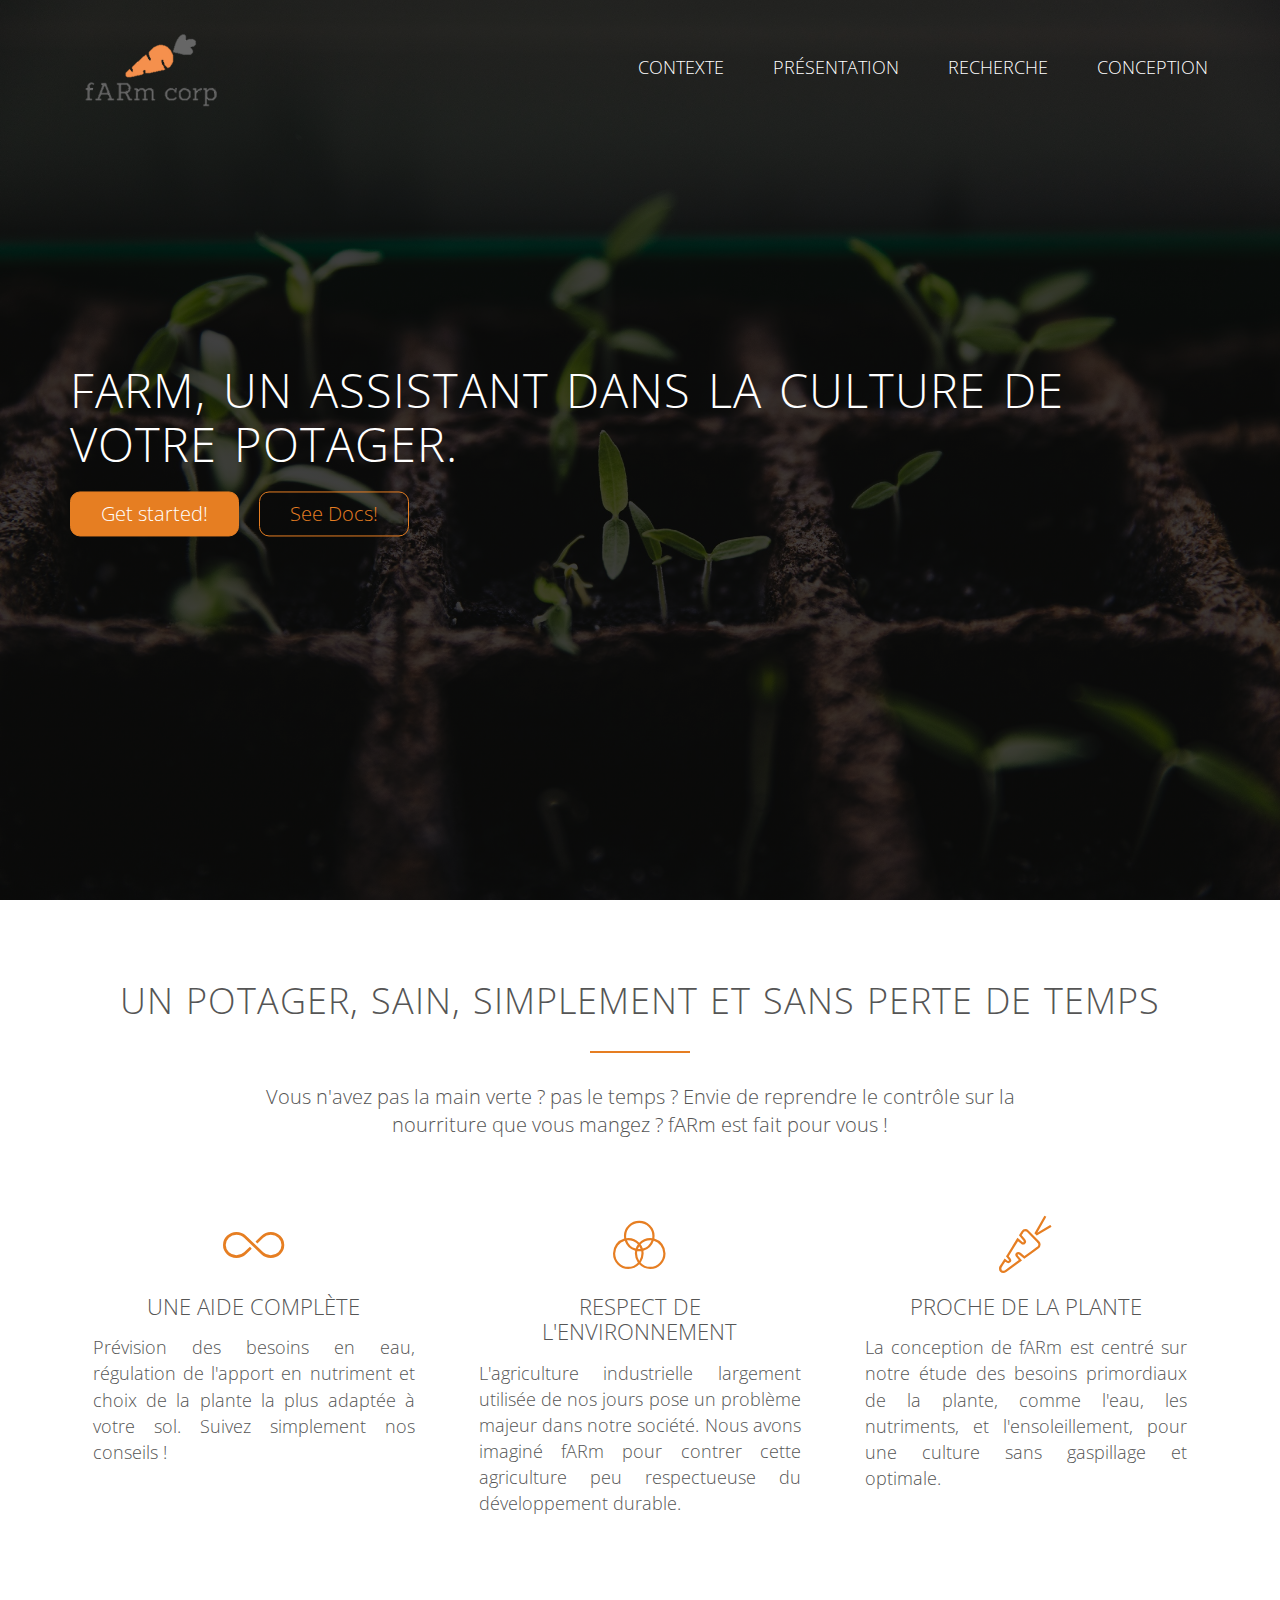
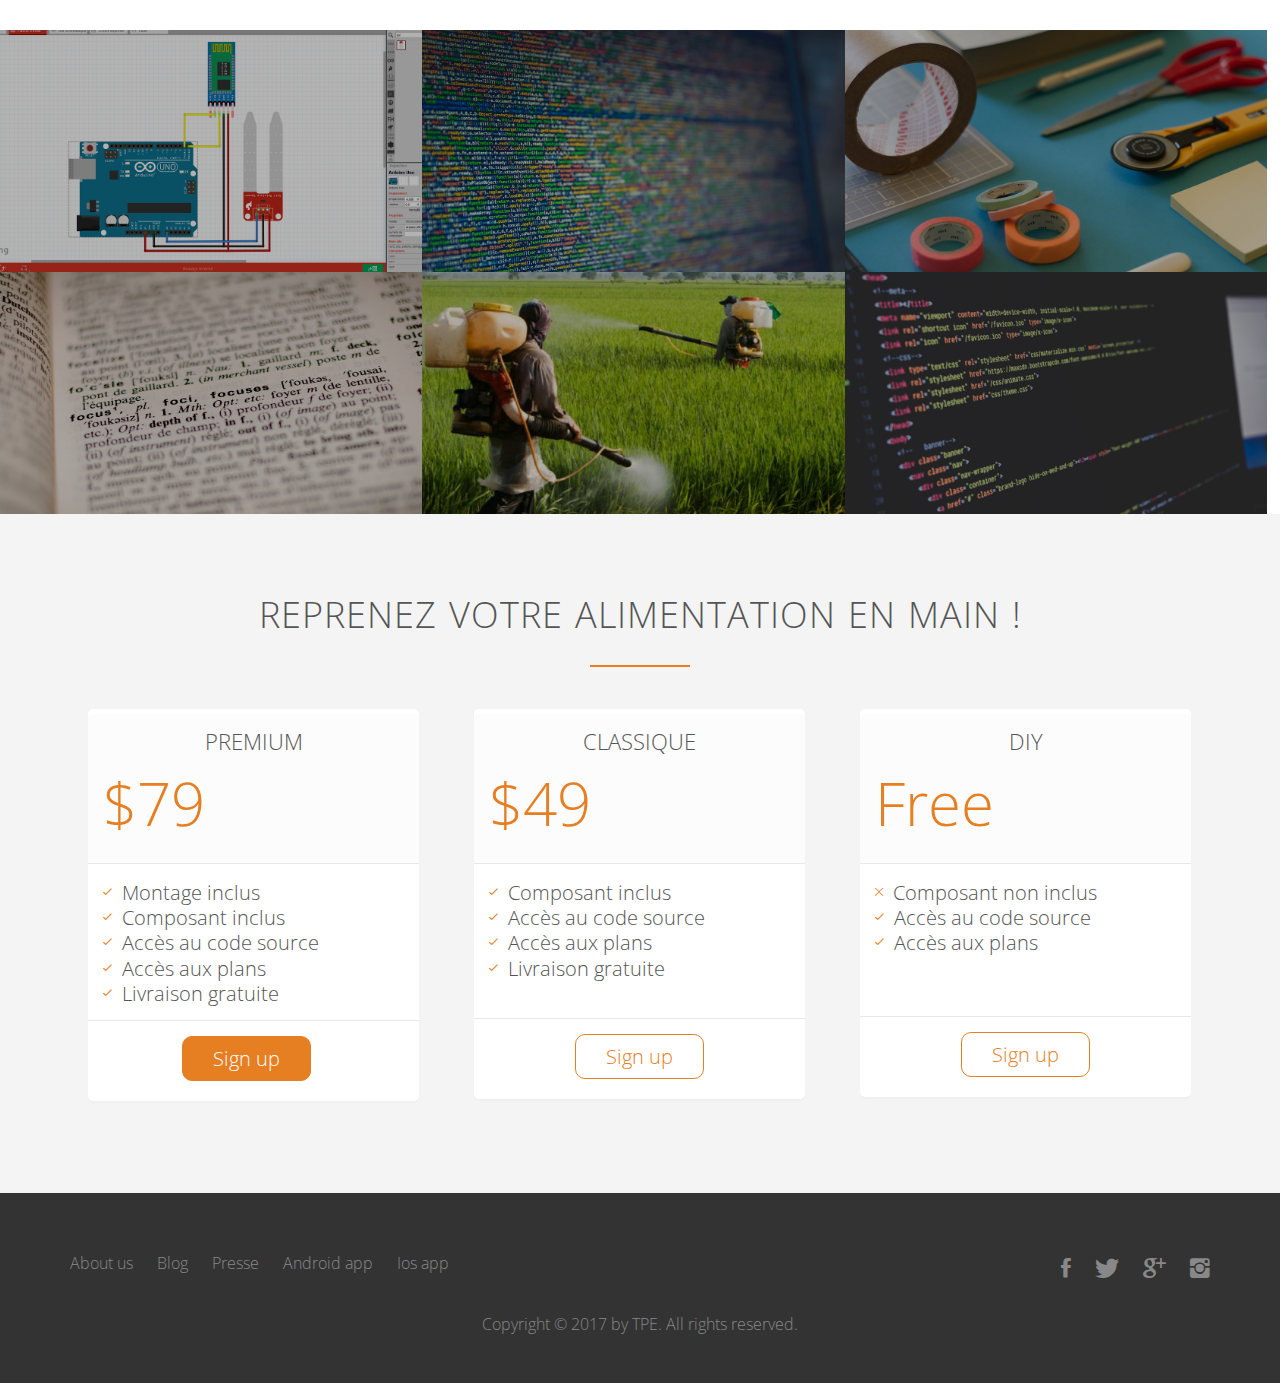
<file: WebSite/Index.html>
<!DOCTYPE html>
<html lang="fr">
    <head>
        <link rel="stylesheet" type="text/css" href="vendors/css/normalize.css">
        <link rel="stylesheet" type="text/css" href="vendors/css/grid.css">
        <link rel="stylesheet" type="text/css" href="vendors/css/ionicons.min.css">
        <link rel="stylesheet" type="text/css" href="ressources/css/style.css">
        <link href="https://fonts.googleapis.com/css?family=Open+Sans:300,300i,400" rel="stylesheet"> 
        <meta charset="utf-8">
        
        <script src="https://ajax.googleapis.com/ajax/libs/jquery/3.1.1/jquery.min.js"></script>
        <script src="vendors/js/jquery.waypoints.min.js"></script>
        <script src="ressources/js/script.js"></script>
        
        <title>fARm</title>
    </head>
    <body>
        <header class="main-header">
            <nav>
                <div class="row">
                    <a href="Index.html"><img src="ressources/img/logo.png" alt="fARm logo" class="logo"></a>
                    <a href="Index.html"><img src="ressources/img/logo.png" alt="fARm logo" class="small-logo"></a>
                    <ul class="main-nav">
                        <li><a href="Context.html">Contexte</a></li>
                        <li><a href="Presentation.html">Présentation</a></li>
                        <li><a href="Recherche.html">Recherche</a></li>
                        <li><a href="Conception.html">Conception</a></li>
                    </ul>
                </div>
            </nav>
            <div class="hero-text-box">
                <h1>fARm, un assistant dans la culture de votre potager.</h1>
                <a class="btn btn-full"  href="#buy">Get started!</a>
                <a class="btn btn-ghost" href="Recherche.html">See Docs!</a>
            </div>
        </header>
        <section class="features js--features">
            <div class="row">
                <h2>Un potager, sain, simplement et sans perte de temps</h2>
                <p class="long">Vous n'avez pas la main verte ? pas le temps ? Envie de reprendre le contrôle sur la nourriture que vous mangez ? fARm est fait pour vous !</p>
            </div>
            <div class="row">
                <div class="col span-1-of-3 box">
                    <i class="ion-ios-infinite-outline icon-big"></i>
                    <h3>Une aide complète </h3>
                    <p>Prévision des besoins en eau, régulation de l'apport en nutriment et choix de la plante la plus adaptée à votre sol. Suivez simplement nos conseils !</p>
                </div>
                <div class="col span-1-of-3 box">
                    <i class="ion-ios-color-filter-outline icon-big"></i>
                    <h3>Respect de l'environnement</h3>
                    <p>L'agriculture industrielle largement utilisée de nos jours pose un problème majeur dans notre société. Nous avons imaginé fARm pour contrer cette agriculture peu respectueuse du développement durable.</p>
                </div>
                <div class="col span-1-of-3 box">
                    <i class="ion-ios-nutrition-outline icon-big"></i>
                    <h3>Proche de la plante</h3>
                    <p>La conception de fARm est centré sur notre étude des besoins primordiaux de la plante, comme l'eau, les nutriments, et l'ensoleillement, pour une culture sans gaspillage et optimale.</p>
                </div>
            </div>
        </section>
        <section class="utility">
            <ul class="utility-showcase clearfix">
                <li>
                    <a href="ressources/data/fARm.fzz" download="Schema">
                        <figure class="utility-photo">
                            <img src="ressources/img/Plan.png" alt="Schema arduino">
                            <h3 class="utility-img">PLAN DU PROJET</h3>
                        </figure>
                    </a>
                </li>
                <li>
                    <figure class="utility-photo">
                        <img src="ressources/img/CodeSource.jpg" alt="Code source arduino">
                        <h3 class="utility-img">CODE SOURCE DE FARM</h3>
                    </figure>
                </li>
                <li>
                    <figure class="utility-photo">
                        <img src="ressources/img/Instruction.jpg" alt="instruction de montage">
                        <h3 class="utility-img">INSTRUCTION DE MONTAGE</h3>
                    </figure>
                </li>
            </ul>
            <ul class="utility-showcase clearfix">
                <li>
                    <a href="ressources/data/Bibliographie.docx" download="Bibliographie">
                        <figure class="utility-photo">
                            <img src="ressources/img/Sources.jpg" alt="Sources">
                            <h3 class="utility-img">SOURCES</h3>
                        </figure>
                    </a>
                </li>
                <li>
                    <a href="Context.html">
                        <figure class="utility-photo">
                            <img src="ressources/img/Motivation.jpg" alt="Motivations">
                            <h3 class="utility-img">NOS MOTIVATIONS</h3>
                        </figure>
                    </a>
                </li>
                <li>
                    <a href="https://github.com/CodeBashing/TPE" target="_blank">
                        <figure class="utility-photo">
                            <img src="ressources/img/CodeSourceWeb.jpg" alt="Code source website">
                            <h3 class="utility-img">CODE SOURCE SITE WEB</h3>
                        </figure>
                    </a>
                </li>
            </ul>
        </section>
        <section id="buy">
            <div class="row">
                <h2>Reprenez votre alimentation en main !</h2>
            </div>
            <div class="row">
                <div class="col span-1-of-3">
                    <div class="buy-box">
                        <div>
                            <h3>Premium</h3>
                            <p class="price">$79</p>
                        </div>
                        <div>
                            <ul>
                                <li> <i class="ion-ios-checkmark-empty icon-small"></i>Montage inclus</li>
                                <li> <i class="ion-ios-checkmark-empty icon-small"></i>Composant inclus</li>
                                <li> <i class="ion-ios-checkmark-empty icon-small"></i>Accès au code source</li>
                                <li> <i class="ion-ios-checkmark-empty icon-small"></i>Accès aux plans</li>
                                <li> <i class="ion-ios-checkmark-empty icon-small"></i>Livraison gratuite</li>
                            </ul>
                        </div>
                        <div>
                            <a href="Presentation.html" class="btn btn-full">Sign up</a>
                        </div>
                    </div>
                </div>
                <div class="col span-1-of-3">
                    <div class="buy-box">
                        <div>
                            <h3>Classique</h3>
                            <p class="price">$49</p>
                        </div>
                        <div>
                            <ul>
                                <li> <i class="ion-ios-checkmark-empty icon-small"></i>Composant inclus</li>
                                <li> <i class="ion-ios-checkmark-empty icon-small"></i>Accès au code source</li>
                                <li> <i class="ion-ios-checkmark-empty icon-small"></i>Accès aux plans</li>
                                <li> <i class="ion-ios-checkmark-empty icon-small"></i>Livraison gratuite</li>
                                <li>&nbsp;</li>
                            </ul>
                        </div>
                        <div>
                            <a href="Presentation.html" class="btn btn-ghost">Sign up</a>
                        </div>
                    </div>
                </div>
                <div class="col span-1-of-3">
                    <div class="buy-box">
                        <div>
                            <h3>DIY</h3>
                            <p class="price">Free</p>
                        </div>
                        <div>
                            <ul>
                                <li> <i class="ion-ios-close-empty icon-small"></i>Composant non inclus</li>
                                <li> <i class="ion-ios-checkmark-empty icon-small"></i>Accès au code source</li>
                                <li> <i class="ion-ios-checkmark-empty icon-small"></i>Accès aux plans</li>
                                <li>&nbsp;</li>
                                <li>&nbsp;</li>
                        </div>
                        <div>
                            <a href="Presentation.html" class="btn btn-ghost">Sign up</a>
                        </div>
                    </div>
                </div>
            </div>
        </section>
        <footer>
            <div class="row">
                <div class="col span-1-of-2">
                    <ul class="footer-nav">
                        <li><a href="#">About us</a></li>
                        <li><a href="#">Blog</a></li>
                        <li><a href="#">Presse</a></li>
                        <li><a href="#">Android app</a></li>
                        <li><a href="#">Ios app</a></li>
                    </ul>
                </div>
                <div class="col span-1-of-2">
                    <ul class="social-icons">
                        <li><a href="#"><i class="ion-social-facebook"></i></a></li>
                        <li><a href="#"><i class="ion-social-twitter"></i></a></li>
                        <li><a href="#"><i class="ion-social-googleplus"></a></i></li>
                        <li><a href="#"><i class="ion-social-instagram"></a></i></li>
                    </ul>
                </div>
            </div>
            <div class="row">
                <p>Copyright &copy; 2017 by TPE. All rights reserved.</p>
            </div>
        </footer>
    </body>
</html>
</file>
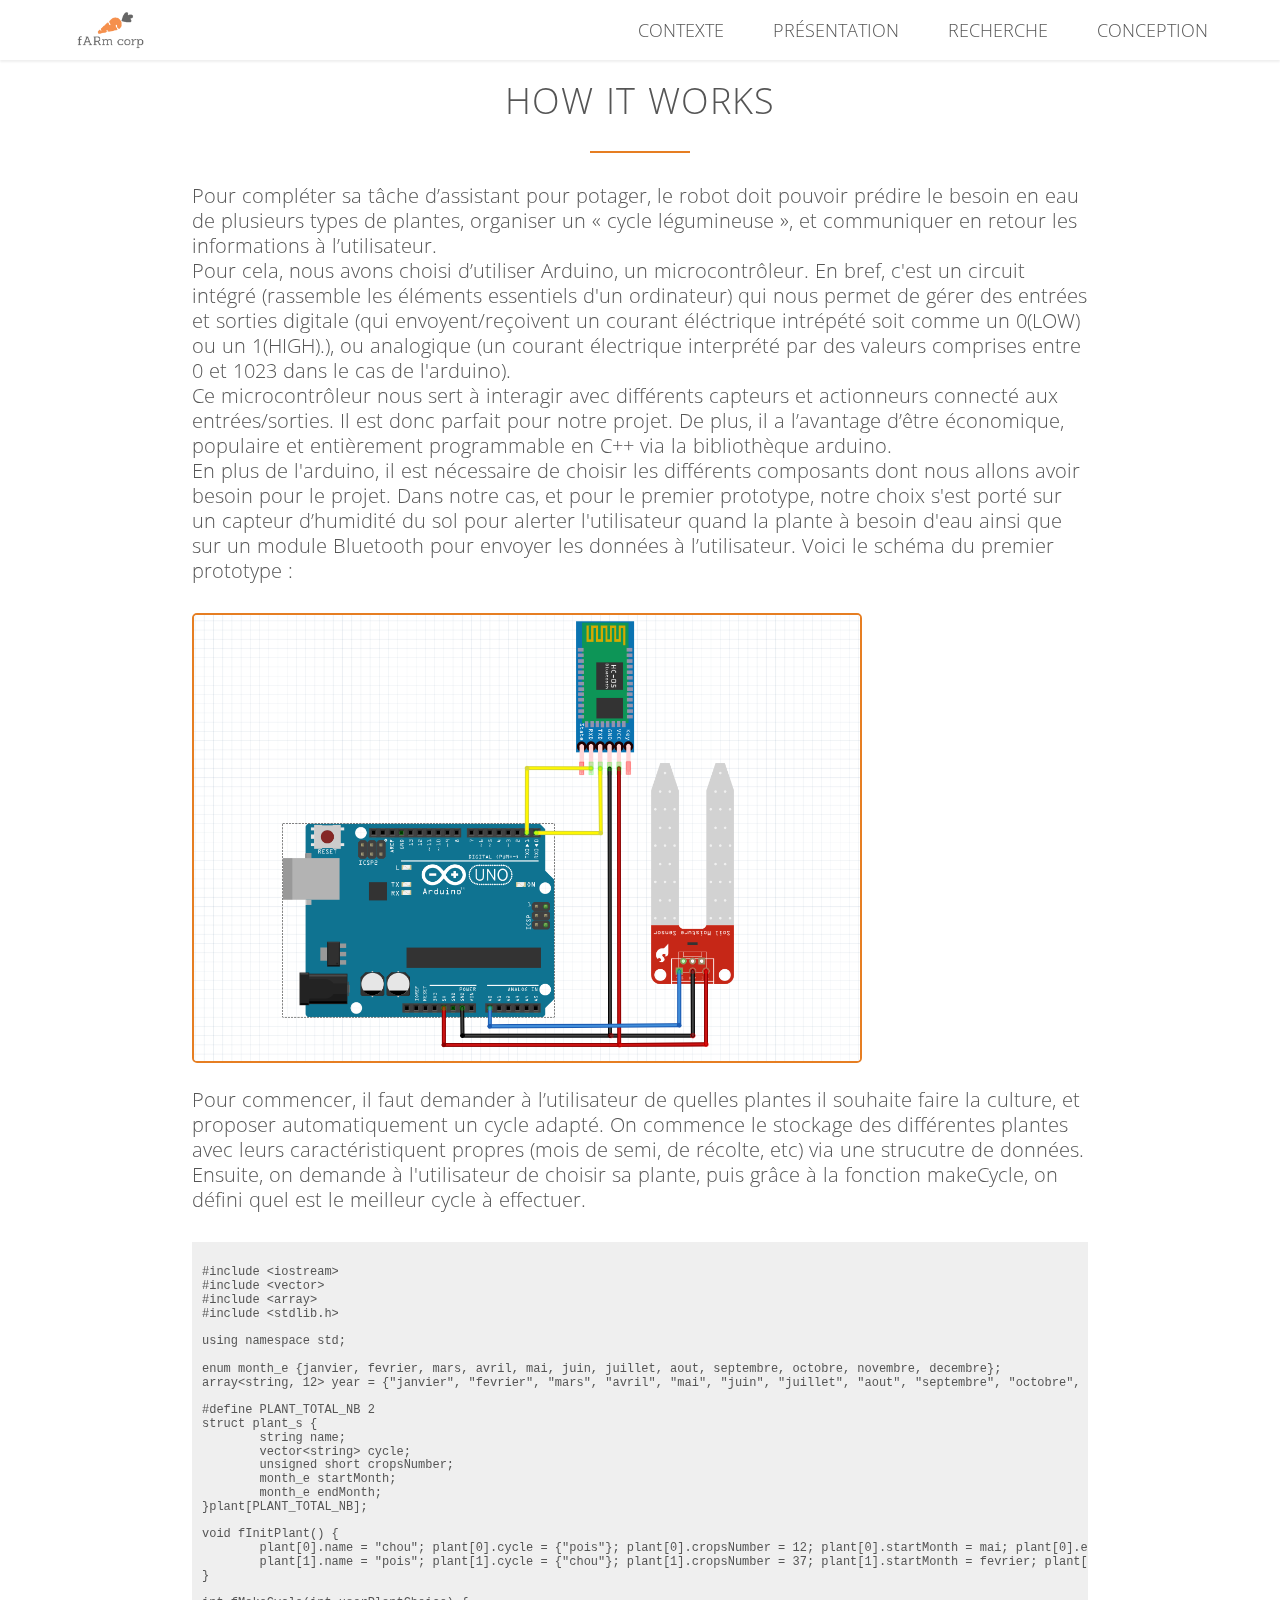
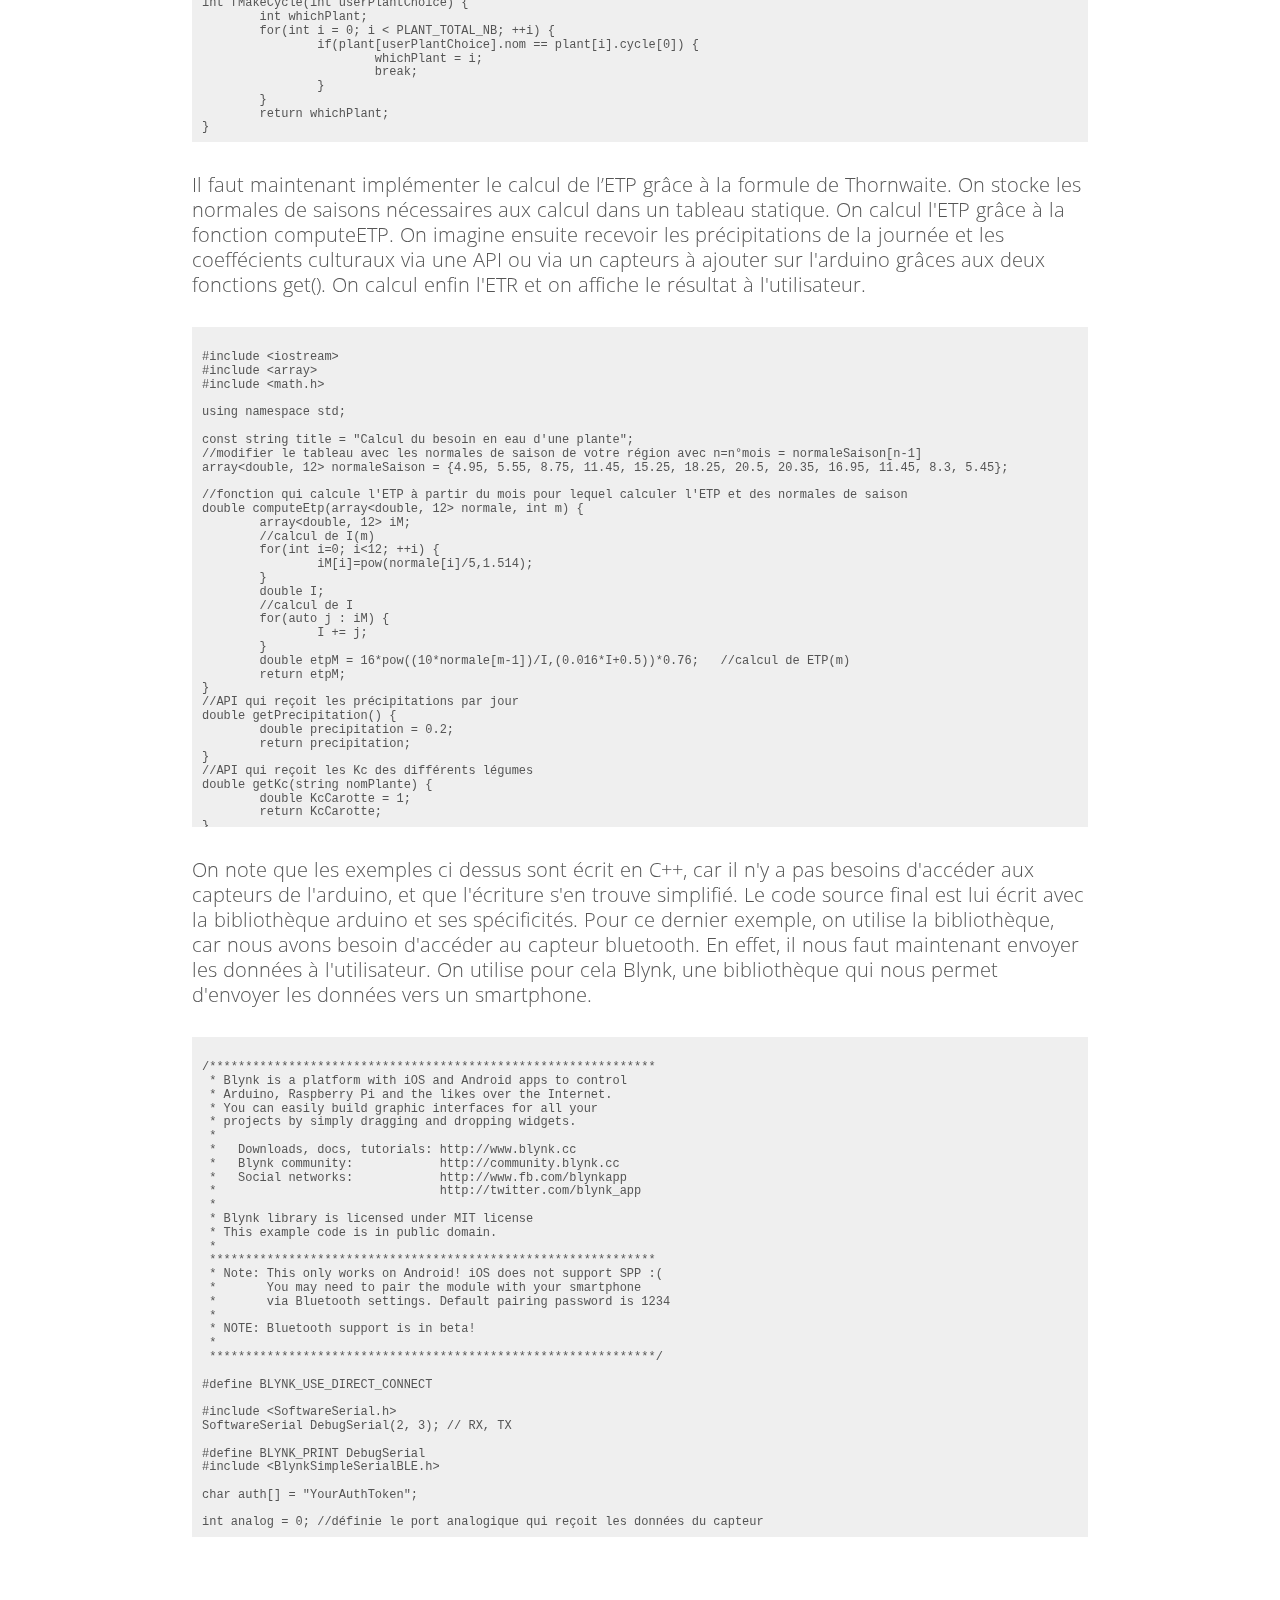
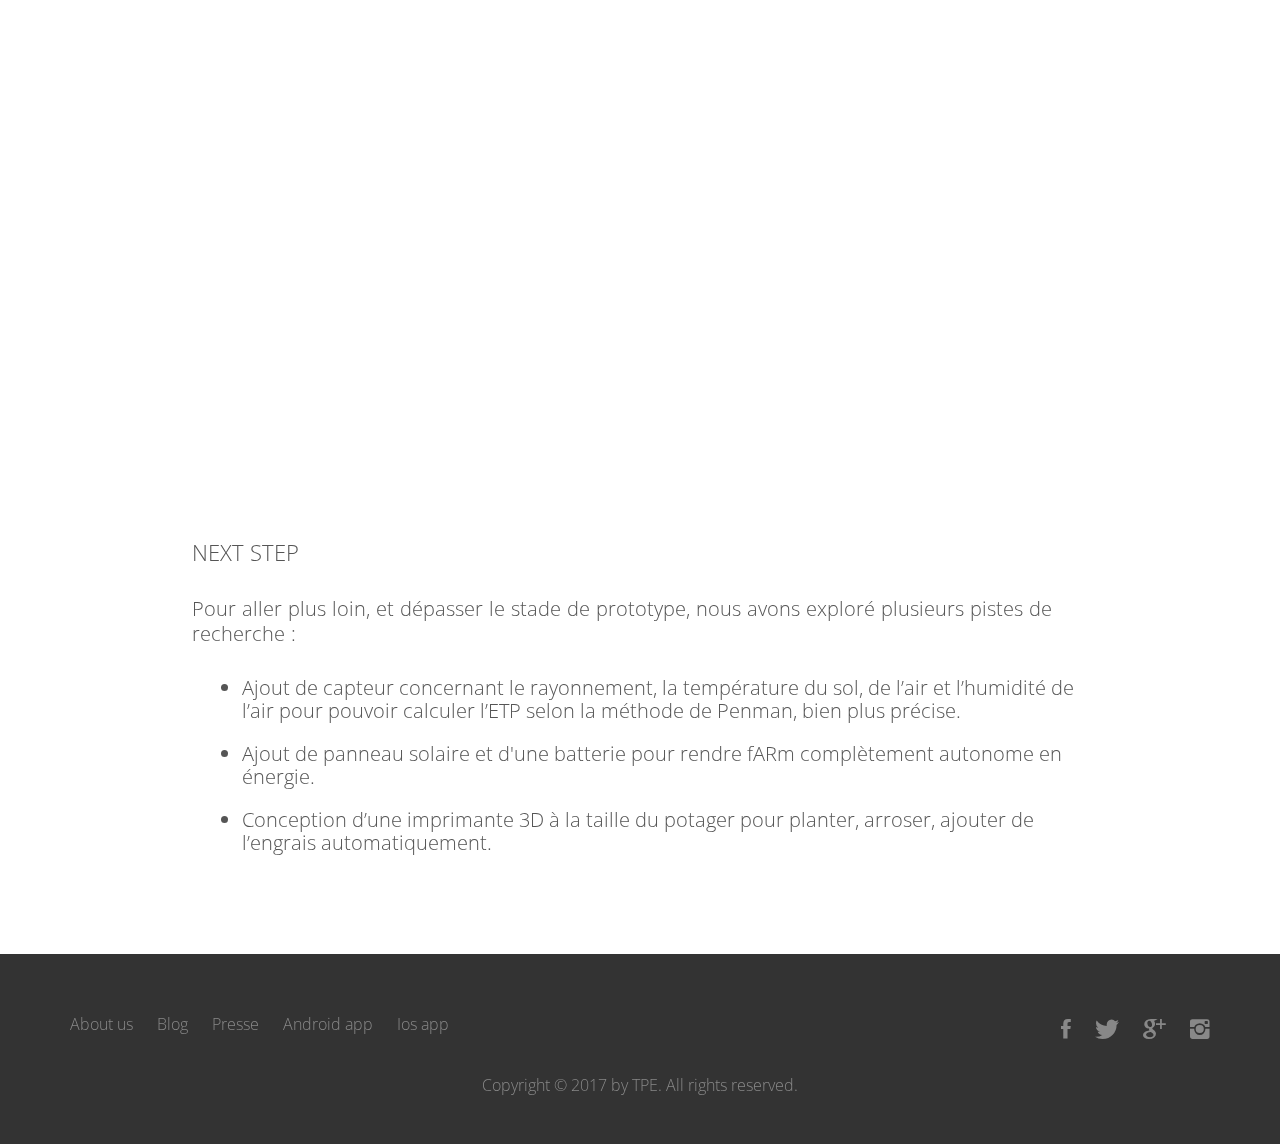
<file: WebSite/Conception.html>
<!DOCTYPE html>
<html lang="fr">
    <head>
        <link rel="stylesheet" type="text/css" href="vendors/css/normalize.css">
        <link rel="stylesheet" type="text/css" href="vendors/css/grid.css">
        <link rel="stylesheet" type="text/css" href="vendors/css/ionicons.min.css">
        <link rel="stylesheet" type="text/css" href="ressources/css/style.css">
        <link href="https://fonts.googleapis.com/css?family=Open+Sans:300,300i,400" rel="stylesheet"> 
        <meta charset="utf-8">
        
        <title>fARm</title>
    </head>
    <body>
        <header>
            <nav class="sticky">
                <div class="row">
                    <a href="Index.html"><img src="ressources/img/logo.png" alt="fARm logo" class="logo"></a>
                    <a href="Index.html"><img src="ressources/img/logo.png" alt="fARm logo" class="small-logo"></a>
                    <ul class="main-nav">
                        <li><a href="Context.html">Contexte</a></li>
                        <li><a href="Presentation.html">Présentation</a></li>
                        <li><a href="Recherche.html">Recherche</a></li>
                        <li><a href="Conception.html">Conception</a></li>
                    </ul>
                </div>
            </nav>
        </header>
        <section class="main-section">
            <h2>How it works</h2>
            <p>Pour compléter sa tâche d’assistant pour potager, le robot doit pouvoir prédire le besoin en eau de plusieurs types de plantes, organiser un « cycle légumineuse », et communiquer en retour les informations à l’utilisateur.<br> 
            Pour cela, nous avons choisi d’utiliser Arduino, un microcontrôleur. En bref, c'est un circuit intégré (rassemble les éléments essentiels d'un ordinateur) qui nous permet de gérer des entrées et sorties digitale (qui envoyent/reçoivent un courant éléctrique intrépété soit comme un 0(LOW) ou un 1(HIGH).), ou analogique (un courant électrique interprété par des valeurs comprises entre 0 et 1023 dans le cas de l'arduino). <br>
            Ce microcontrôleur nous sert à interagir avec différents capteurs et actionneurs connecté aux entrées/sorties. Il est donc parfait pour notre projet. De plus, il a l’avantage d’être économique, populaire et entièrement programmable en C++ via la bibliothèque arduino. <br> En plus de l'arduino, il est nécessaire de choisir les différents composants dont nous allons avoir besoin pour le projet. Dans notre cas, et pour le premier prototype, notre choix s'est porté sur un capteur d’humidité  du sol pour alerter l'utilisateur quand la plante à besoin d'eau ainsi que sur un module Bluetooth pour envoyer les données à l’utilisateur.
            Voici le schéma du premier prototype :
            </p>
            <img class="schema" src="ressources/img/Schema.png" alt="Schema 1er prototype">
            <p>Pour commencer, il faut demander à l’utilisateur de quelles plantes il souhaite faire la culture, et proposer automatiquement un cycle adapté. On commence le stockage des différentes plantes avec leurs caractéristiquent propres (mois de semi, de récolte, etc) via une strucutre de données. Ensuite, on demande à l'utilisateur de choisir sa plante, puis grâce à la fonction makeCycle, on défini quel est le meilleur cycle à effectuer. </p>
            <xmp>
#include <iostream>
#include <vector>
#include <array>
#include <stdlib.h>

using namespace std;

enum month_e {janvier, fevrier, mars, avril, mai, juin, juillet, aout, septembre, octobre, novembre, decembre};
array<string, 12> year = {"janvier", "fevrier", "mars", "avril", "mai", "juin", "juillet", "aout", "septembre", "octobre", "novembre", "decembre"};

#define PLANT_TOTAL_NB 2
struct plant_s {
	string name;
	vector<string> cycle;
	unsigned short cropsNumber;
	month_e startMonth;
	month_e endMonth;
}plant[PLANT_TOTAL_NB];
 
void fInitPlant() {
	plant[0].name = "chou"; plant[0].cycle = {"pois"}; plant[0].cropsNumber = 12; plant[0].startMonth = mai; plant[0].endMonth = decembre; cout << "1.  " << plant[0].name << " (1)\n";
	plant[1].name = "pois"; plant[1].cycle = {"chou"}; plant[1].cropsNumber = 37; plant[1].startMonth = fevrier; plant[1].endMonth = mai; cout << "2.  " << plant[1].name << " (2)\n";
}

int fMakeCycle(int userPlantChoice) {
	int whichPlant;
	for(int i = 0; i < PLANT_TOTAL_NB; ++i) {
		if(plant[userPlantChoice].nom == plant[i].cycle[0]) {
			whichPlant = i;
			break;
		}
	}
	return whichPlant;
}

void IHM() {
	int userPlantChoice;
	cout << "choisissez une plante pour commencer la rotation parmi :\n";
	fInitPlant();
	cin >> userPlantChoice;
	--userPlantChoice;
	
	int whichPlant = fMakeCycle(userPlantChoice);
	
	system("cls");
	cout << year[plant[userPlantChoice].startMonth] << "          " << plant[userPlantChoice].nom << endl;
	cout << '|' << endl << '|' << endl << 'v' << endl;
	cout << year[plant[userPlantChoice].endMonth];
	if(plant[userPlantChoice].endMonth == plant[whichPlant].startMonth) {}
	else cout << endl << year[plant[whichPlant].startMonth];
	cout << "          " << plant[whichPlant].nom << endl << '|' << endl << '|' << endl << 'v' << endl;
	cout << year[plant[whichPlant].endMonth] << endl;
}

int main() {
	IHM();
}

            </xmp>
            <p>Il faut maintenant implémenter le calcul de l’ETP grâce à la formule de Thornwaite. On stocke les normales de saisons nécessaires aux calcul dans un tableau statique. On calcul l'ETP grâce à la fonction computeETP. On imagine ensuite recevoir les précipitations de la journée et les coeffécients culturaux via une API ou via un capteurs à ajouter sur l'arduino grâces aux deux fonctions get(). On calcul enfin l'ETR et on affiche le résultat à l'utilisateur.</p>
            <xmp>
#include <iostream>
#include <array>
#include <math.h>

using namespace std;

const string title = "Calcul du besoin en eau d'une plante";
//modifier le tableau avec les normales de saison de votre région avec n=n°mois = normaleSaison[n-1]
array<double, 12> normaleSaison = {4.95, 5.55, 8.75, 11.45, 15.25, 18.25, 20.5, 20.35, 16.95, 11.45, 8.3, 5.45};

//fonction qui calcule l'ETP à partir du mois pour lequel calculer l'ETP et des normales de saison
double computeEtp(array<double, 12> normale, int m) {
	array<double, 12> iM;
	//calcul de I(m)
	for(int i=0; i<12; ++i) {
		iM[i]=pow(normale[i]/5,1.514);
	}
	double I;
	//calcul de I
	for(auto j : iM) {
		I += j;
	}		
	double etpM = 16*pow((10*normale[m-1])/I,(0.016*I+0.5))*0.76;	//calcul de ETP(m)
	return etpM;
}
//API qui reçoit les précipitations par jour
double getPrecipitation() {
	double precipitation = 0.2;
	return precipitation;
}
//API qui reçoit les Kc des différents légumes
double getKc(string nomPlante) {
	double KcCarotte = 1;
	return KcCarotte;
}

int main()
{
	cout << title << endl;
	
	short m;
	do {
		cout << "Entrez le mois pour lequel calculer l'etp (1 a 12)\n";
		cin >> m;
	}while(m<1 || m>12);
	
	double etp = computeEtp(normaleSaison, m);
	double besoinEau = getKc("carotte")*(etp/30)-getPrecipitation();
	//affichage du résultat
	cout << "La plante a besoin de " << besoinEau << " mm d'eau par jour";
	return 0;
}
            </xmp>
            <p>On note que les exemples ci dessus sont écrit en C++, car il n'y a pas besoins d'accéder aux capteurs de l'arduino, et que l'écriture s'en trouve simplifié. Le code source final est lui écrit avec la bibliothèque arduino et ses spécificités. Pour ce dernier exemple, on utilise la bibliothèque, car nous avons besoin d'accéder au capteur bluetooth. En effet, il nous faut maintenant envoyer les données à l'utilisateur. On utilise pour cela Blynk, une bibliothèque qui nous permet d'envoyer les données vers un smartphone. </p>
            <xmp>
/**************************************************************
 * Blynk is a platform with iOS and Android apps to control
 * Arduino, Raspberry Pi and the likes over the Internet.
 * You can easily build graphic interfaces for all your
 * projects by simply dragging and dropping widgets.
 *
 *   Downloads, docs, tutorials: http://www.blynk.cc
 *   Blynk community:            http://community.blynk.cc
 *   Social networks:            http://www.fb.com/blynkapp
 *                               http://twitter.com/blynk_app
 *
 * Blynk library is licensed under MIT license
 * This example code is in public domain.
 *
 **************************************************************
 * Note: This only works on Android! iOS does not support SPP :(
 *       You may need to pair the module with your smartphone
 *       via Bluetooth settings. Default pairing password is 1234
 *
 * NOTE: Bluetooth support is in beta!
 *
 **************************************************************/

#define BLYNK_USE_DIRECT_CONNECT

#include <SoftwareSerial.h>
SoftwareSerial DebugSerial(2, 3); // RX, TX

#define BLYNK_PRINT DebugSerial
#include <BlynkSimpleSerialBLE.h>

char auth[] = "YourAuthToken";

int analog = 0; //définie le port analogique qui reçoit les données du capteur

void setup() //fonction qui ne se répète qu'une fois
{
  DebugSerial.begin(9600);


  // Démarre le port série qui sert au module bluetooth à communiquer avec le téléphone
  Serial.begin(9600);
  Blynk.begin(Serial, auth);
  pinMode(analog, INPUT); //définie que le port analogique est une entrée
}

void loop() //boucle infinie
{
  Blynk.virtualWrite(0, analogRead(analog)); //envoit les données à Blynk sur le port virtuel 0, correspondant au graphique
  Blynk.run();
}


            </xmp>
        </section>
        <section class="quote electronics">
            <div class="row">
                <blockquote>économique, populaire et entièrement programmable en C++</blockquote>
            </div>
        </section>
        <section class="main-section">
            <div class="row">
                <h3>Next step</h3>
                <p>Pour aller plus loin, et dépasser le stade de prototype, nous avons exploré plusieurs pistes de recherche :</p>
            </div>
            <ul>
                <li class="final">Ajout de capteur concernant le rayonnement, la température du sol, de l’air et l’humidité de l’air pour pouvoir calculer l’ETP selon la méthode de Penman, bien plus précise.</li>
                <li class="final">Ajout de panneau solaire et d'une batterie pour rendre fARm complètement autonome en énergie.</li>
                <li class="final">Conception d’une imprimante 3D à la taille du potager pour planter, arroser, ajouter de l’engrais automatiquement.</li>
            </ul>
        </section>
        <footer>
            <div class="row">
                <div class="col span-1-of-2">
                    <ul class="footer-nav">
                        <li><a href="#">About us</a></li>
                        <li><a href="#">Blog</a></li>
                        <li><a href="#">Presse</a></li>
                        <li><a href="#">Android app</a></li>
                        <li><a href="#">Ios app</a></li>
                    </ul>
                </div>
                <div class="col span-1-of-2">
                    <ul class="social-icons">
                        <li><a href="#"><i class="ion-social-facebook"></i></a></li>
                        <li><a href="#"><i class="ion-social-twitter"></i></a></li>
                        <li><a href="#"><i class="ion-social-googleplus"></a></i></li>
                        <li><a href="#"><i class="ion-social-instagram"></a></i></li>
                    </ul>
                </div>
            </div>
            <div class="row">
                <p>Copyright &copy; 2017 by TPE. All rights reserved.</p>
            </div>
        </footer>
    </body>
</html>
</file>
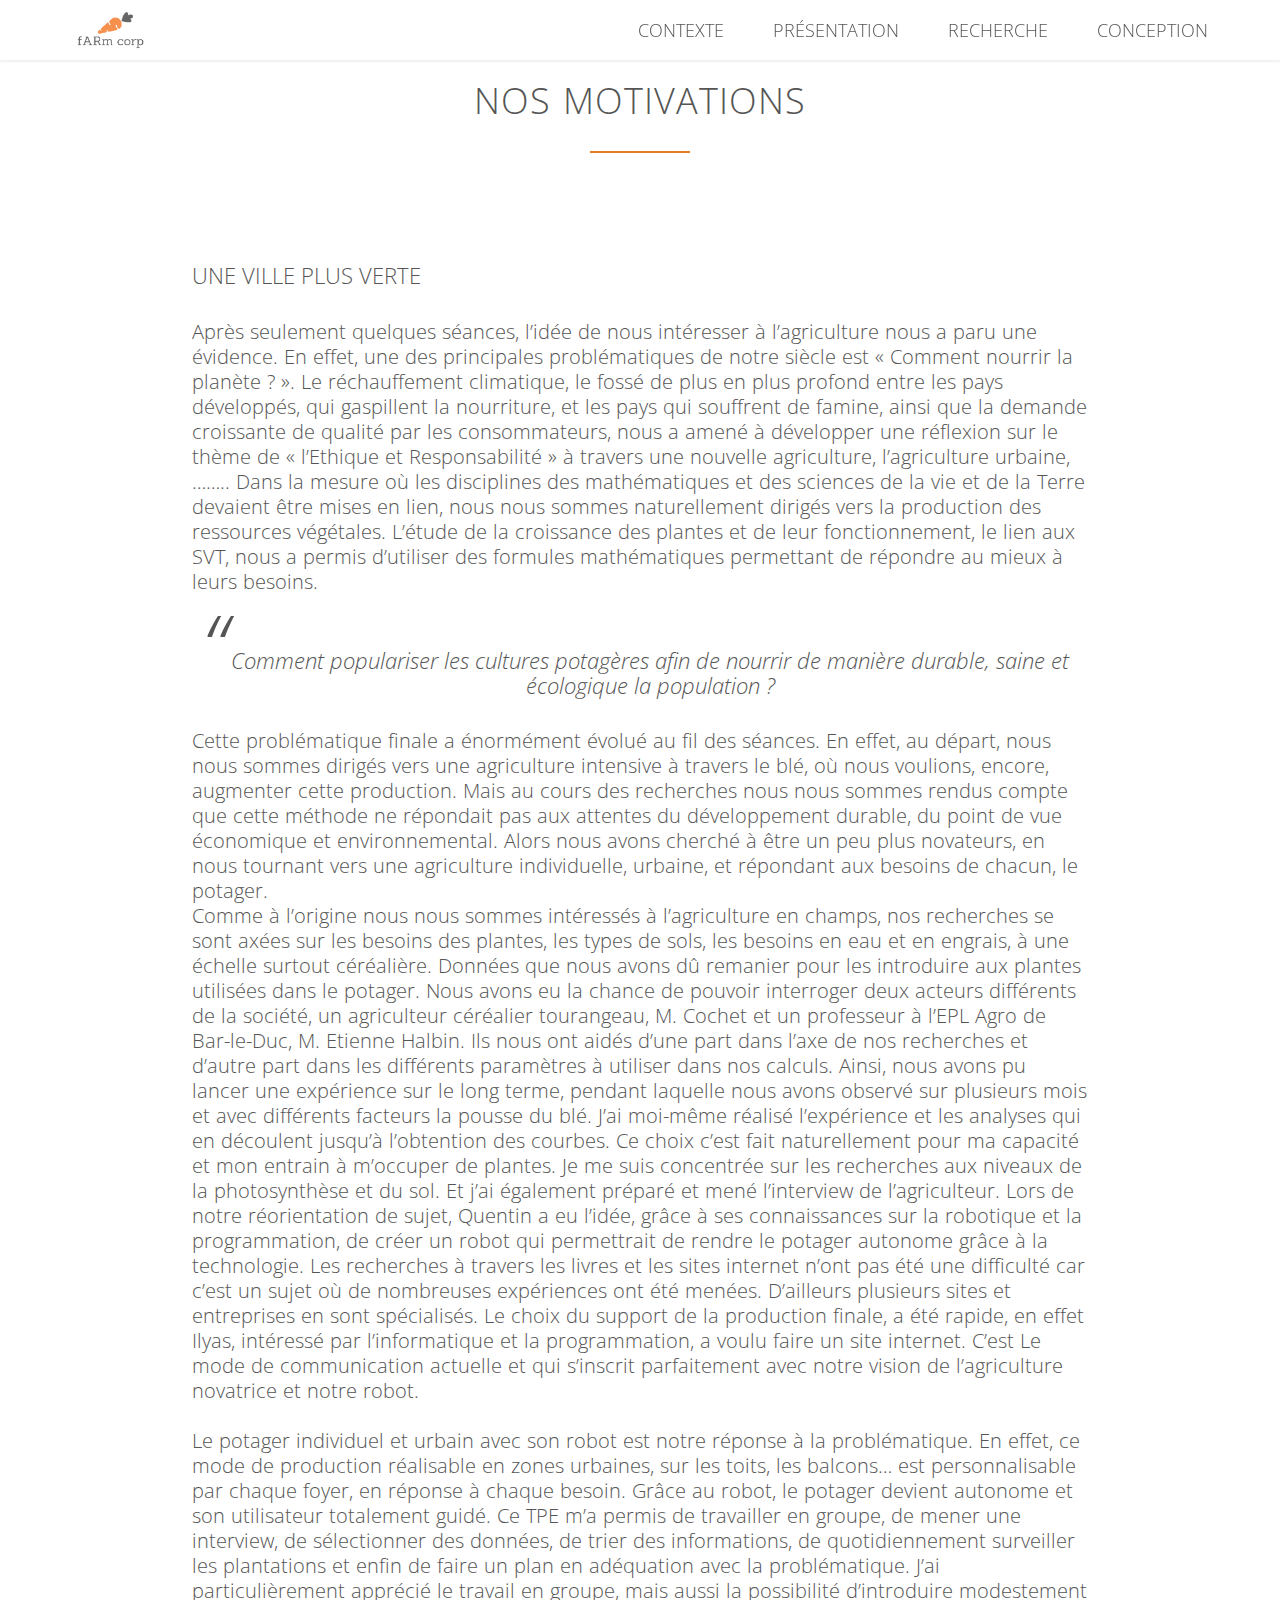
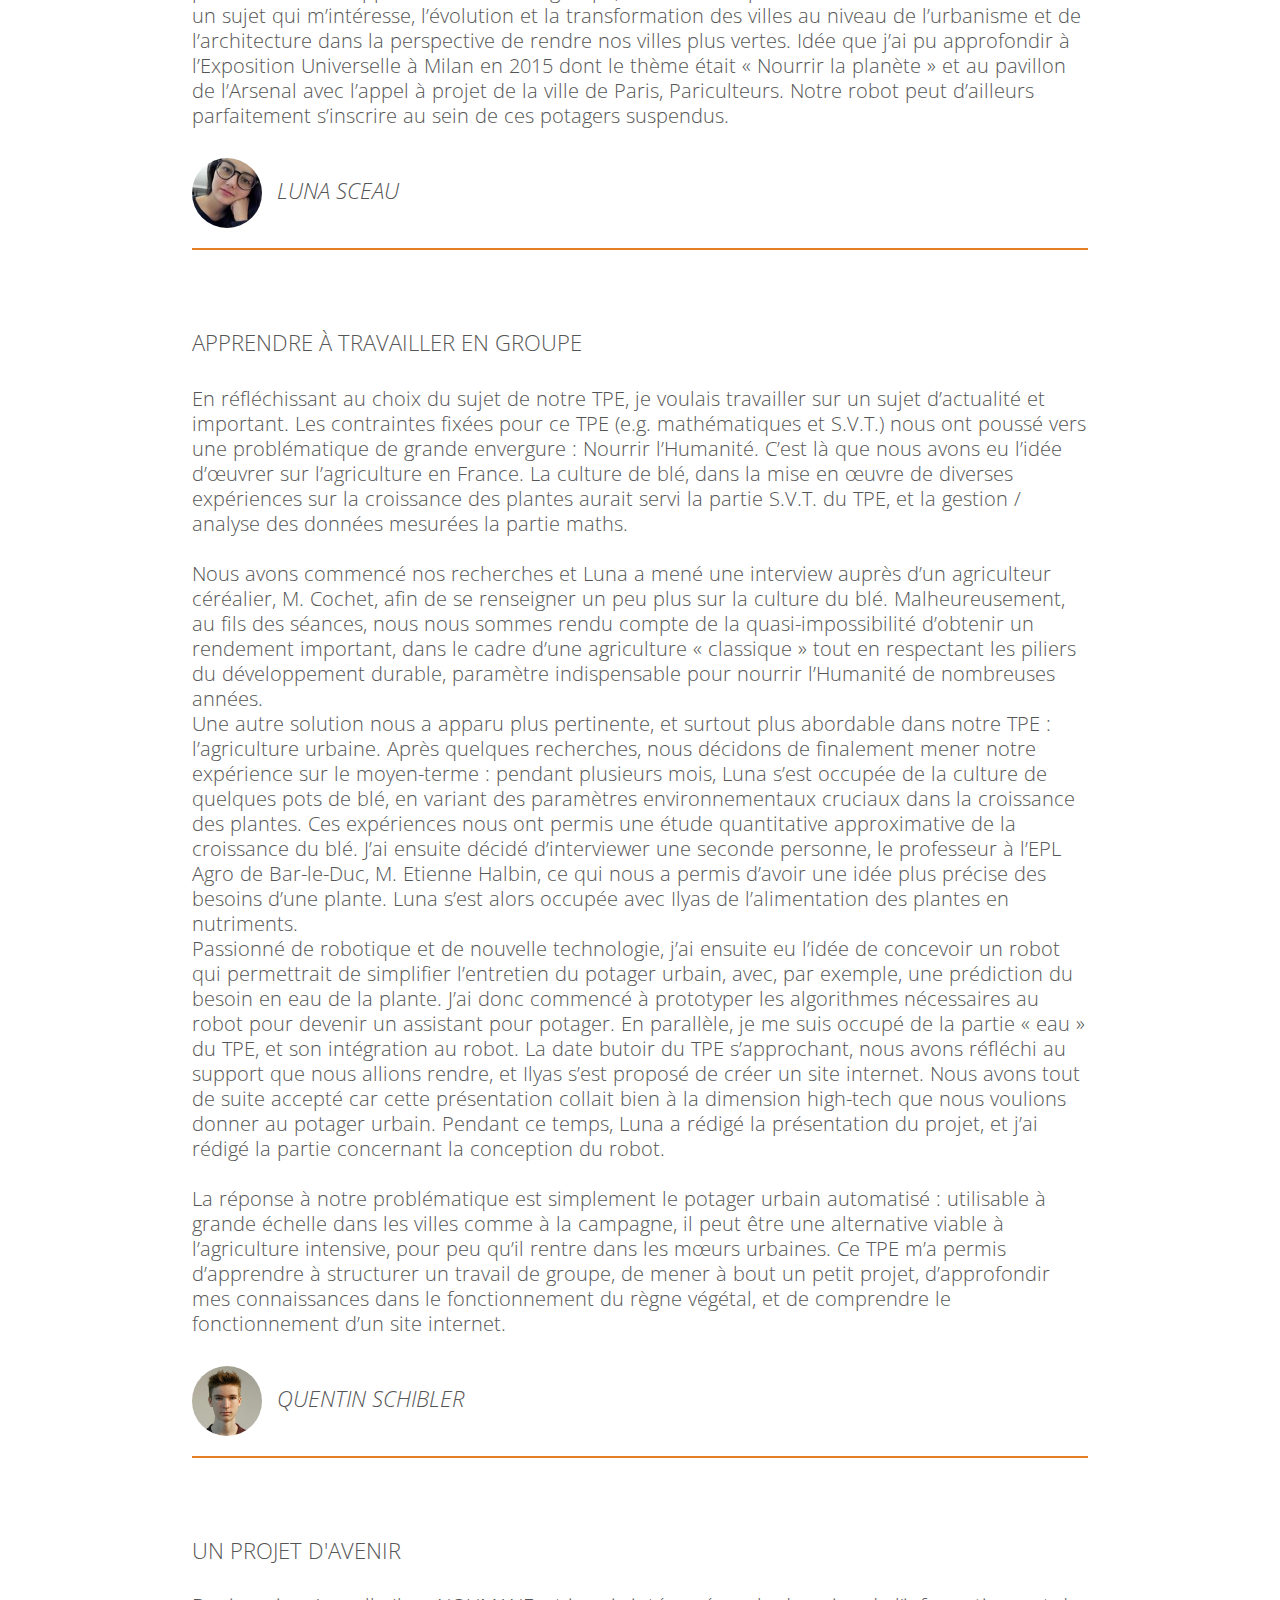
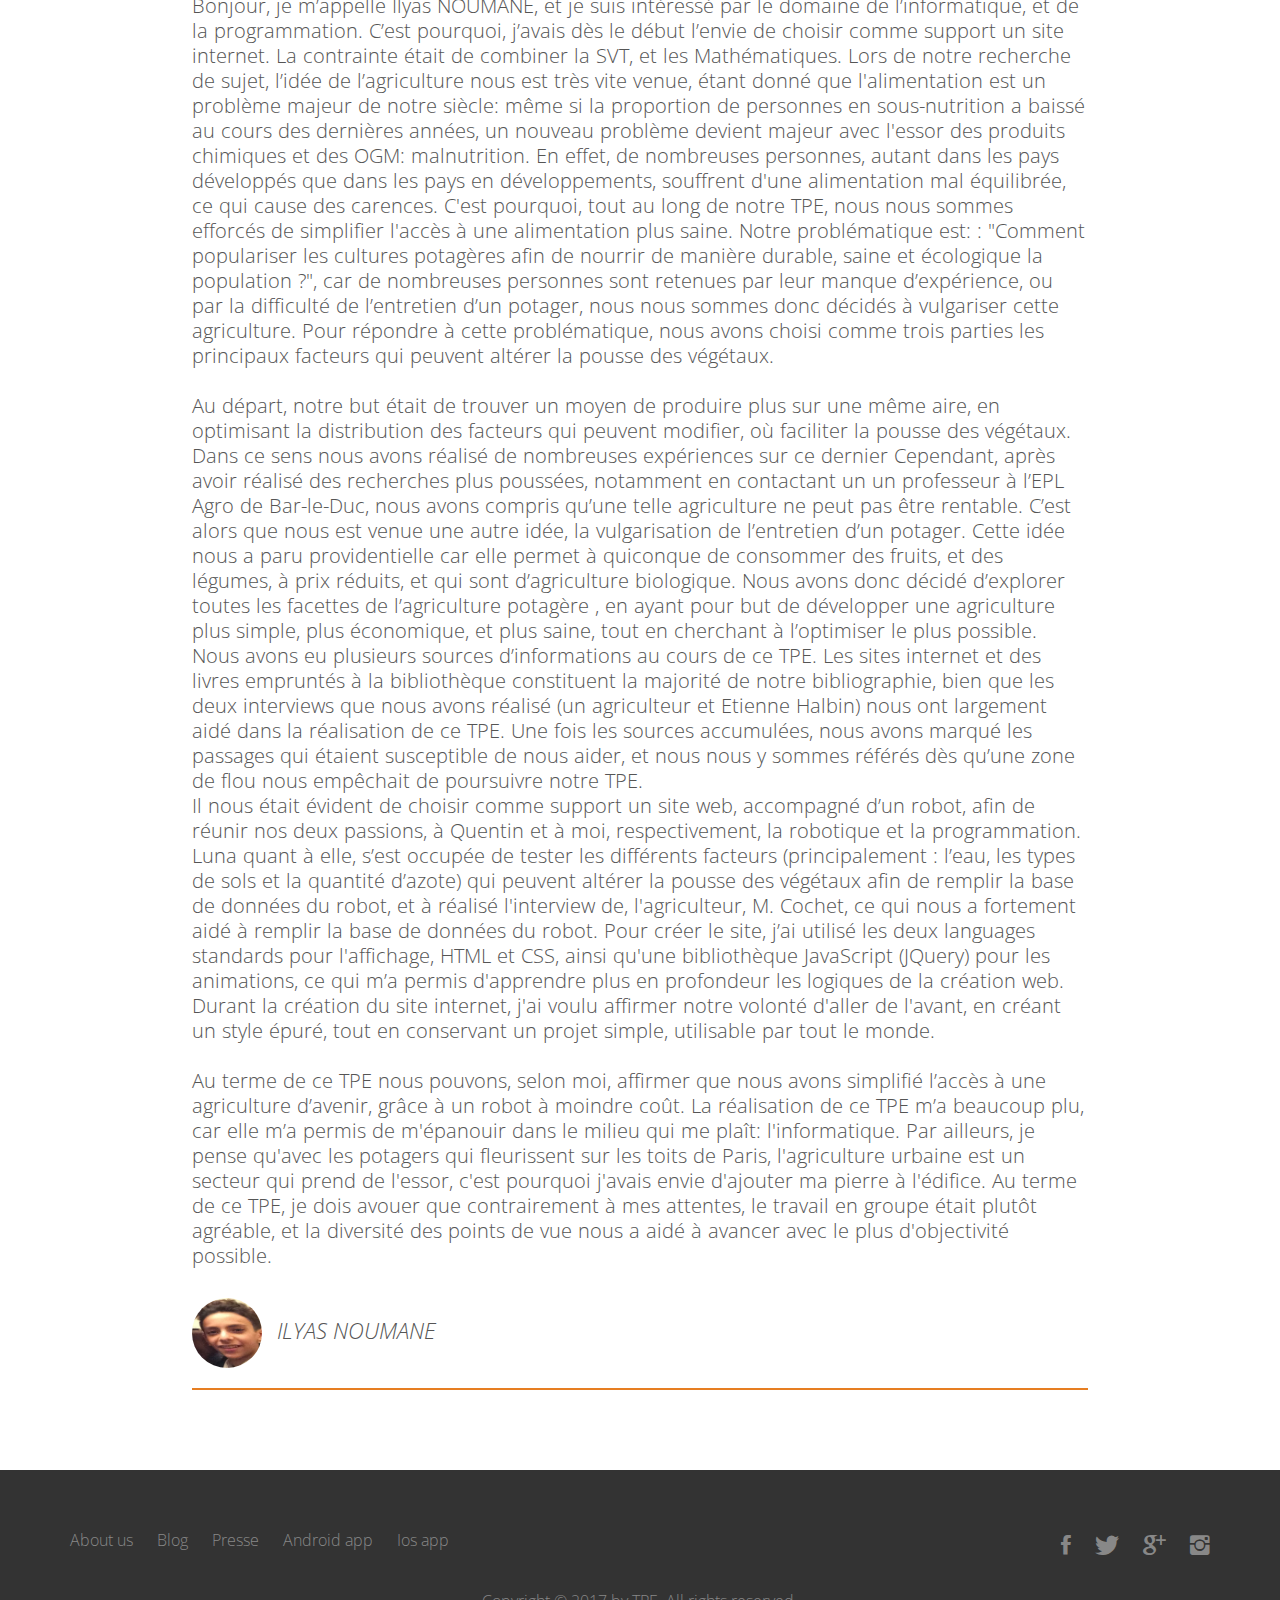
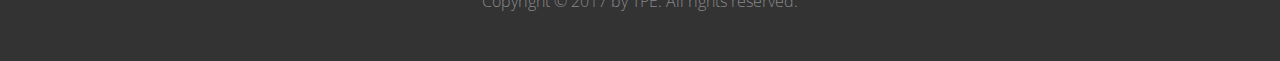
<file: WebSite/Context.html>
<!DOCTYPE html>
<html>
    <head>
        <link rel="stylesheet" type="text/css" href="vendors/css/normalize.css">
        <link rel="stylesheet" type="text/css" href="vendors/css/grid.css">
        <link rel="stylesheet" type="text/css" href="vendors/css/ionicons.min.css">
        <link rel="stylesheet" type="text/css" href="ressources/css/style.css">
        <link href="https://fonts.googleapis.com/css?family=Open+Sans:300,300i,400" rel="stylesheet"> 
        <meta charset="utf-8">
        
        <title>fARm</title>
    </head>
    <body>
        <header>
            <nav class="sticky">
                <div class="row">
                    <a href="Index.html"><img src="ressources/img/logo.png" alt="fARm logo" class="logo"></a>
                    <a href="Index.html"><img src="ressources/img/logo.png" alt="fARm logo" class="small-logo"></a>
                    <ul class="main-nav">
                        <li><a href="Context.html">Contexte</a></li>
                        <li><a href="Presentation.html">Présentation</a></li>
                        <li><a href="Recherche.html">Recherche</a></li>
                        <li><a href="Conception.html">Conception</a></li>
                    </ul>
                </div>
            </nav>
        </header>
        <section class="main-section clearfix">
            <h2>Nos Motivations</h2>
            <div class="line">
                <h3>Une ville plus verte</h3>
                <p class="synthese">Après seulement quelques séances, l’idée de nous intéresser à l’agriculture nous a paru une évidence. En effet, une des principales problématiques de notre siècle est « Comment nourrir la planète ? ». Le réchauffement climatique, le fossé de plus en plus profond entre les pays développés, qui gaspillent la nourriture, et les pays qui souffrent de famine, ainsi que la demande croissante de qualité par les consommateurs, nous a amené à développer une réflexion sur le thème de « l’Ethique et Responsabilité » à travers une nouvelle agriculture, l’agriculture urbaine, …….. Dans la mesure où les disciplines des mathématiques et des sciences de la vie et de la Terre devaient être mises en lien, nous nous sommes naturellement dirigés vers la production des ressources végétales. L’étude de la croissance des plantes et de leur fonctionnement, le lien aux SVT, nous a permis d’utiliser des formules mathématiques permettant de répondre au mieux à leurs besoins.<br><br></p>
                <blockquote>Comment populariser les cultures potagères afin de nourrir de manière durable, saine et écologique la population ? </blockquote>
                <p>Cette problématique finale a énormément évolué au fil des séances. En effet, au départ, nous nous sommes dirigés vers une agriculture intensive à travers le blé, où nous voulions, encore, augmenter cette production. Mais au cours des recherches nous nous sommes rendus compte que cette méthode ne répondait pas aux attentes du développement durable, du point de vue économique et environnemental. Alors nous avons cherché à être un peu plus novateurs, en nous tournant vers une agriculture individuelle, urbaine, et répondant aux besoins de chacun, le potager.<br>
                Comme à l’origine nous nous sommes intéressés à l’agriculture en champs, nos recherches se sont axées sur les besoins des plantes, les types de sols, les besoins en eau et en engrais, à une échelle surtout céréalière. Données que nous avons dû remanier pour les introduire aux plantes utilisées dans le potager. Nous avons eu la chance de pouvoir interroger deux acteurs différents de la société, un agriculteur céréalier tourangeau, M. Cochet et un professeur à l’EPL Agro de Bar-le-Duc, M. Etienne Halbin. Ils nous ont aidés d’une part dans l’axe de nos recherches et d’autre part dans les différents paramètres à utiliser dans nos calculs. Ainsi, nous avons pu lancer une expérience sur le long terme, pendant laquelle nous avons observé sur plusieurs mois et avec différents facteurs la pousse du blé. J’ai moi-même réalisé l’expérience et les analyses qui en découlent jusqu’à l’obtention des courbes. Ce choix c’est fait naturellement pour ma capacité et mon entrain à m’occuper de plantes. Je me suis concentrée sur les recherches aux niveaux de la photosynthèse et du sol. Et j’ai également préparé et mené l’interview de l’agriculteur. Lors de notre réorientation de sujet, Quentin a eu l’idée, grâce à ses connaissances sur la robotique et la programmation, de créer un robot qui permettrait de rendre le potager autonome grâce à la technologie. Les recherches à travers les livres et les sites internet n’ont pas été une difficulté car c’est un sujet où de nombreuses expériences ont été menées. D’ailleurs plusieurs sites et entreprises en sont spécialisés. Le choix du support de la production finale, a été rapide, en effet Ilyas, intéressé par l’informatique et la programmation, a voulu faire un site internet. C’est Le mode de communication actuelle et qui s’inscrit parfaitement avec notre vision de l’agriculture novatrice et notre robot.<br><br>
                Le potager individuel et urbain avec son robot est notre réponse à la problématique. En effet, ce mode de production réalisable en zones urbaines, sur les toits, les balcons… est personnalisable par chaque foyer, en réponse à chaque besoin. Grâce au robot, le potager devient autonome et son utilisateur totalement guidé. Ce TPE m’a permis de travailler en groupe, de mener une interview, de sélectionner des données, de trier des informations, de quotidiennement surveiller les plantations et enfin de faire un plan en adéquation avec la problématique. J’ai particulièrement apprécié le travail en groupe, mais aussi la possibilité d’introduire modestement un sujet qui m’intéresse, l’évolution et la transformation des villes au niveau de l’urbanisme et de l’architecture dans la perspective de rendre nos villes plus vertes. Idée que j’ai pu approfondir à l’Exposition Universelle à Milan en 2015 dont le thème était « Nourrir la planète » et au pavillon de l’Arsenal avec l’appel à projet de la ville de Paris, Pariculteurs. Notre robot peut d’ailleurs parfaitement s’inscrire au sein de ces potagers suspendus. 
                </p>
                <cite><img src="ressources/img/luna.jpg">LUNA SCEAU</cite>
            </div>
            <div class="line">
                <h3>Apprendre à travailler en groupe</h3>
                <p class="synthese">En réfléchissant au choix du sujet de notre TPE, je voulais travailler sur un sujet d’actualité et important. Les contraintes fixées pour ce TPE (e.g. mathématiques et S.V.T.) nous ont poussé vers une problématique de grande envergure : Nourrir l’Humanité. C’est là que nous avons eu l’idée d’œuvrer sur l’agriculture en France. La culture de blé, dans la mise en œuvre de diverses expériences sur la croissance des plantes aurait servi la partie S.V.T. du TPE, et la gestion / analyse des données mesurées la partie maths.<br><br>
                Nous avons commencé nos recherches et Luna a mené une interview auprès d’un agriculteur céréalier, M. Cochet, afin de se renseigner un peu plus sur la culture du blé. Malheureusement, au fils des séances, nous nous sommes rendu compte de la quasi-impossibilité d’obtenir un rendement important, dans le cadre d’une agriculture « classique » tout en respectant les piliers du développement durable, paramètre indispensable pour nourrir l’Humanité de nombreuses années.<br> Une autre solution nous a apparu plus pertinente, et surtout plus abordable dans notre TPE : l’agriculture urbaine. Après quelques recherches, nous décidons de finalement mener notre expérience sur le moyen-terme : pendant plusieurs mois, Luna s’est occupée de la culture de quelques pots de blé, en variant des paramètres environnementaux cruciaux dans la croissance des plantes. Ces expériences nous ont permis une étude quantitative approximative de la croissance du blé. J’ai ensuite décidé d’interviewer une seconde personne, le professeur à l’EPL Agro de Bar-le-Duc, M. Etienne Halbin, ce qui nous a permis d’avoir une idée plus précise des besoins d’une plante. Luna s’est alors occupée avec Ilyas de l’alimentation des plantes en nutriments.<br> Passionné de robotique et de nouvelle technologie, j’ai ensuite eu l’idée de concevoir un robot qui permettrait de simplifier l’entretien du potager urbain, avec, par exemple, une prédiction du besoin en eau de la plante. J’ai donc commencé à prototyper les algorithmes nécessaires au robot pour devenir un assistant pour potager. En parallèle, je me suis occupé de la partie « eau » du TPE, et son intégration au robot. La date butoir du TPE s’approchant, nous avons réfléchi au support que nous allions rendre, et Ilyas s’est proposé de créer un site internet. Nous avons tout de suite accepté car cette présentation collait bien à la dimension high-tech que nous voulions donner au potager urbain. Pendant ce temps, Luna a rédigé la présentation du projet, et j’ai rédigé la partie concernant la conception du robot.<br><br>
                La réponse à notre problématique est simplement le potager urbain automatisé : utilisable à grande échelle dans les villes comme à la campagne, il peut être une alternative viable à l’agriculture intensive, pour peu qu’il rentre dans les mœurs urbaines. Ce TPE m’a permis d’apprendre à structurer un travail de groupe, de mener à bout un petit projet, d’approfondir mes connaissances dans le fonctionnement du règne végétal, et de comprendre le fonctionnement d’un site internet.</p>
                <cite><img src="ressources/img/quentin.jpg">QUENTIN SCHIBLER</cite>
            </div>
            <div class="line">
                <h3>Un projet d'avenir</h3>
                <p>Bonjour, je m’appelle Ilyas NOUMANE, et je suis intéressé par le domaine de l’informatique, et de la programmation. C’est pourquoi, j’avais dès le début l’envie de choisir comme support un site internet. La contrainte était de combiner la SVT, et les Mathématiques. Lors de notre recherche de sujet, l’idée de l’agriculture nous est très vite venue, étant donné que l'alimentation est un problème majeur de notre siècle: même si la proportion de personnes en sous-nutrition a baissé au cours des dernières années,  un nouveau problème devient majeur avec l'essor des produits chimiques et des OGM: malnutrition. En effet, de nombreuses personnes, autant dans les pays développés que dans les pays en développements, souffrent d'une alimentation mal équilibrée, ce qui cause des carences. C'est pourquoi, tout au long de notre TPE, nous nous sommes efforcés de simplifier l'accès à une alimentation plus saine. Notre problématique est: : "Comment populariser les cultures potagères afin de nourrir de manière durable, saine et écologique la population ?", car de nombreuses personnes sont retenues par leur manque d’expérience, ou par la difficulté de l’entretien d’un potager, nous nous sommes donc décidés à vulgariser cette agriculture. Pour répondre à cette problématique, nous avons choisi comme trois parties les principaux facteurs qui peuvent altérer la pousse des végétaux. <br><br>
 
                Au départ, notre but était de trouver un moyen de produire plus sur une même aire, en optimisant la distribution des facteurs qui peuvent modifier, où  faciliter la pousse des végétaux. Dans ce sens nous avons réalisé de nombreuses expériences sur ce dernier Cependant, après avoir réalisé des recherches plus poussées, notamment en contactant un un professeur à l’EPL Agro de Bar-le-Duc, nous avons compris qu’une telle agriculture ne peut pas être rentable. C’est alors que nous est venue une autre idée, la vulgarisation  de l’entretien d’un potager. Cette idée nous a paru providentielle car elle permet à quiconque de consommer des fruits, et des légumes, à prix réduits, et qui sont d’agriculture biologique. Nous avons donc décidé d’explorer toutes les facettes de l’agriculture potagère , en ayant pour but de développer une agriculture plus simple, plus économique, et plus saine, tout en cherchant à l’optimiser le plus possible.<br>
                Nous avons eu plusieurs sources d’informations au cours de ce TPE. Les sites internet et des livres empruntés à la bibliothèque constituent la majorité de notre bibliographie, bien que les deux interviews que nous avons réalisé (un agriculteur et Etienne Halbin) nous ont largement aidé dans la réalisation de ce TPE. Une fois les sources accumulées, nous avons marqué les passages qui étaient susceptible de nous aider, et nous nous y sommes référés dès qu’une zone de flou nous empêchait de poursuivre notre TPE.<br>
                Il nous était évident de choisir comme support un site web, accompagné d’un robot, afin de réunir nos deux passions, à Quentin et à moi, respectivement, la robotique et la programmation. Luna quant à elle, s’est occupée de tester les différents facteurs (principalement : l’eau, les types de sols et la quantité d’azote) qui peuvent altérer la pousse des végétaux afin de remplir la base de données du robot, et à réalisé l'interview de, l'agriculteur, M. Cochet, ce qui nous a fortement aidé à remplir la base de données du robot. Pour créer le site, j’ai utilisé les deux languages standards pour l'affichage, HTML et CSS, ainsi qu'une bibliothèque JavaScript (JQuery) pour les animations, ce qui m’a permis d'apprendre plus en profondeur les logiques de la création web. Durant la création du site internet, j'ai voulu affirmer notre volonté d'aller de l'avant, en créant un style épuré, tout en conservant un projet simple, utilisable par tout le monde.<br><br>

                Au terme de ce TPE nous pouvons, selon moi, affirmer que nous avons simplifié l’accès à une agriculture d’avenir, grâce à un robot à moindre coût. La réalisation de ce TPE m’a beaucoup plu, car elle m’a permis de m'épanouir dans le milieu qui me plaît: l'informatique. Par ailleurs, je pense qu'avec les potagers qui fleurissent sur les toits de Paris, l'agriculture urbaine est un secteur qui prend de l'essor, c'est pourquoi j'avais envie d'ajouter ma pierre à l'édifice.  Au terme de ce TPE, je dois avouer que contrairement à mes attentes, le travail en groupe était plutôt agréable, et la diversité des points de vue nous a aidé à avancer avec le plus d'objectivité possible.
                </p>
                <cite><img src="ressources/img/ilyas.jpg">ILYAS NOUMANE</cite>
            </div>
        </section>
        <footer>
            <div class="row">
                <div class="col span-1-of-2">
                    <ul class="footer-nav">
                        <li><a href="#">About us</a></li>
                        <li><a href="#">Blog</a></li>
                        <li><a href="#">Presse</a></li>
                        <li><a href="#">Android app</a></li>
                        <li><a href="#">Ios app</a></li>
                    </ul>
                </div>
                <div class="col span-1-of-2">
                    <ul class="social-icons">
                        <li><a href="#"><i class="ion-social-facebook"></i></a></li>
                        <li><a href="#"><i class="ion-social-twitter"></i></a></li>
                        <li><a href="#"><i class="ion-social-googleplus"></a></i></li>
                        <li><a href="#"><i class="ion-social-instagram"></a></i></li>
                    </ul>
                </div>
            </div>
            <div class="row">
                <p>Copyright &copy; 2017 by TPE. All rights reserved.</p>
            </div>
        </footer>
    </body>
</html>
</file>
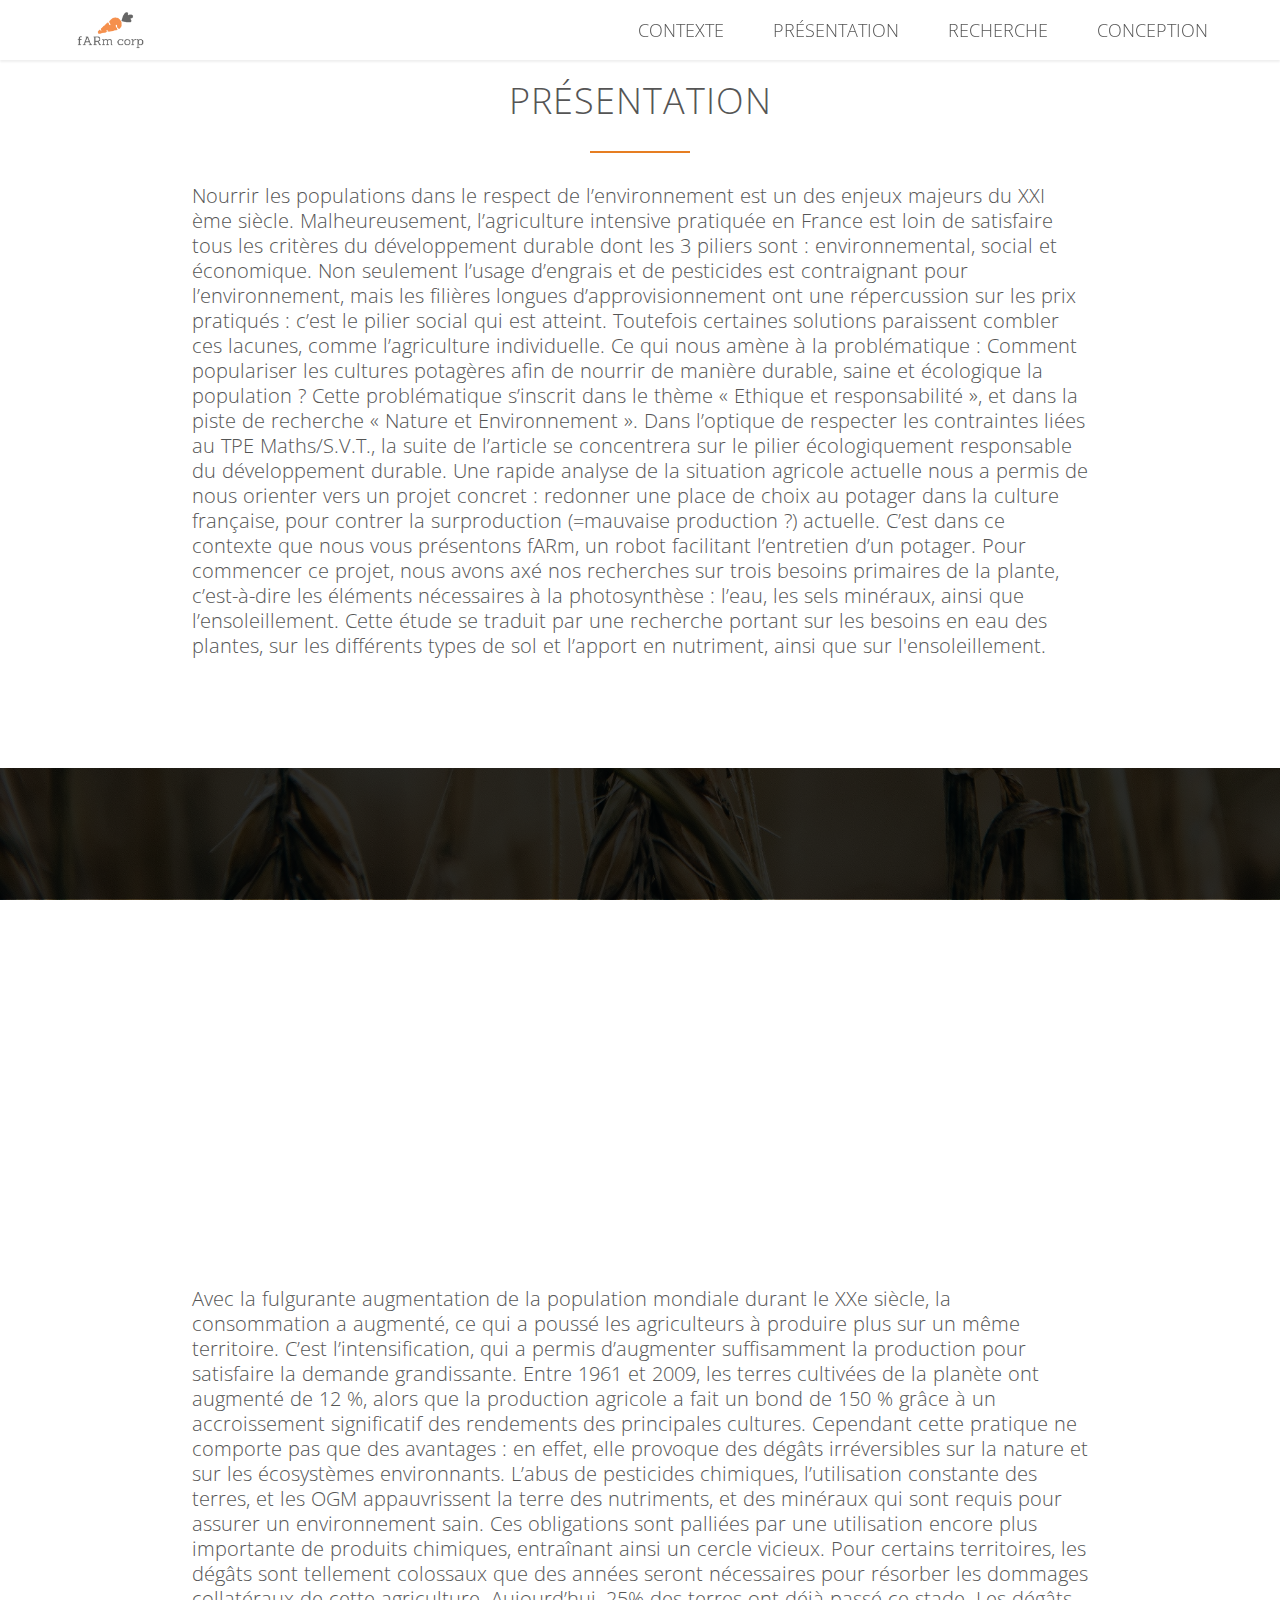
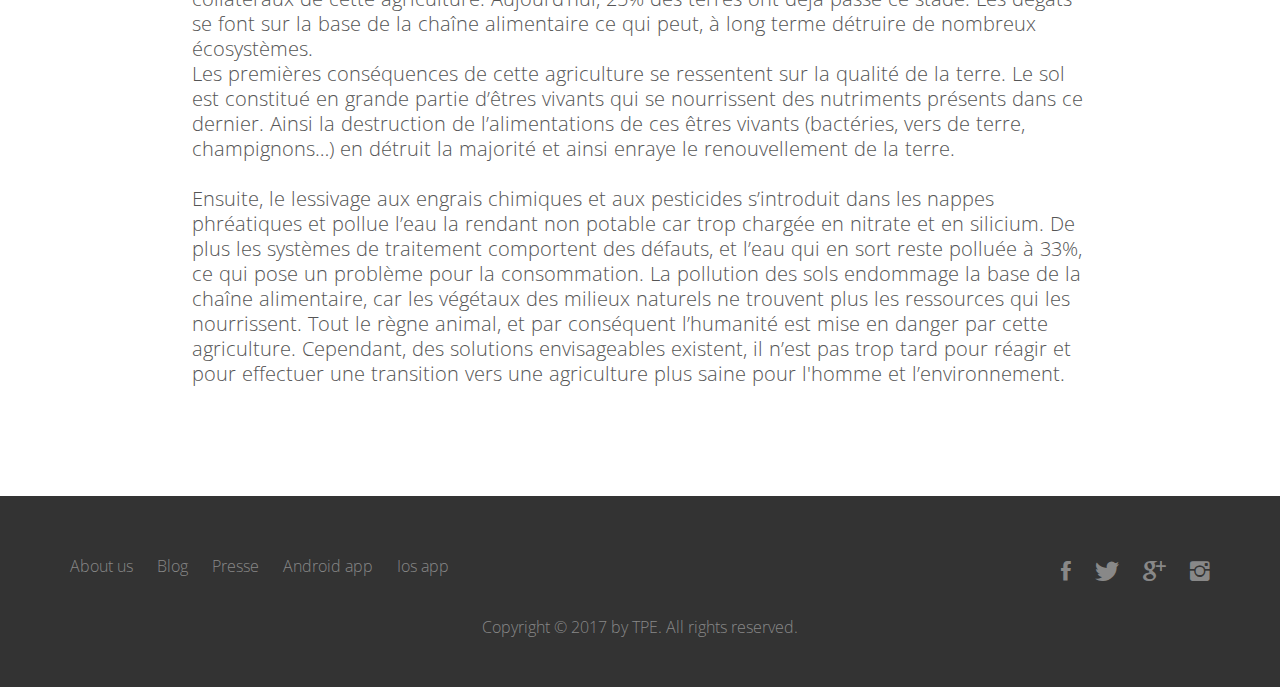
<file: WebSite/Presentation.html>
<!DOCTYPE html>
<html lang="fr">
    <head>
        <link rel="stylesheet" type="text/css" href="vendors/css/normalize.css">
        <link rel="stylesheet" type="text/css" href="vendors/css/grid.css">
        <link rel="stylesheet" type="text/css" href="vendors/css/ionicons.min.css">
        <link rel="stylesheet" type="text/css" href="ressources/css/style.css">
        <link href="https://fonts.googleapis.com/css?family=Open+Sans:300,300i,400" rel="stylesheet"> 
        <meta charset="utf-8">
        
        <title>fARm</title>
    </head>
    <body>
        <header>
            <nav class="sticky">
                <div class="row">
                    <a href="Index.html"><img src="ressources/img/logo.png" alt="fARm logo" class="logo"></a>
                    <a href="Index.html"><img src="ressources/img/logo.png" alt="fARm logo" class="small-logo"></a>
                    <ul class="main-nav">
                        <li><a href="Context.html">Contexte</a></li>
                        <li><a href="Presentation.html">Présentation</a></li>
                        <li><a href="Recherche.html">Recherche</a></li>
                        <li><a href="Conception.html">Conception</a></li>
                    </ul>
                </div>
            </nav>
        </header>
        <section class="main-section">
            <h2>Présentation</h2>
            <p>Nourrir les populations dans le respect de l’environnement est un des enjeux majeurs du XXI ème siècle. Malheureusement, l’agriculture intensive pratiquée en France est loin de satisfaire tous les critères du développement durable dont les 3 piliers sont : environnemental, social et économique. Non seulement l’usage d’engrais et de pesticides est contraignant pour l’environnement, mais les filières longues d’approvisionnement ont une répercussion sur les prix pratiqués : c’est le pilier social qui est atteint. Toutefois certaines solutions paraissent combler ces lacunes, comme l’agriculture individuelle. Ce qui nous amène à la problématique : Comment populariser les cultures potagères afin de nourrir de manière durable, saine et écologique la population ? Cette problématique s’inscrit dans le thème « Ethique et responsabilité », et dans la piste de recherche « Nature et Environnement ».
            Dans l’optique de respecter les contraintes liées au TPE Maths/S.V.T., la suite de l’article se concentrera sur le pilier écologiquement responsable du développement durable.
            Une rapide analyse de la situation agricole actuelle nous a permis de nous orienter vers un projet concret : redonner une place de choix au potager dans la culture française, pour contrer la surproduction (=mauvaise production ?) actuelle. C’est dans ce contexte que nous vous présentons fARm, un robot facilitant l’entretien d’un potager.
            Pour commencer ce projet, nous avons axé nos recherches sur trois besoins primaires de la plante, c’est-à-dire les éléments nécessaires à la photosynthèse : l’eau, les sels minéraux, ainsi que l’ensoleillement. Cette étude se traduit par une recherche portant sur les besoins en eau des plantes, sur les différents types de sol et l’apport en nutriment, ainsi que sur l'ensoleillement. 
            </p>
        </section>
        <section class="quote introduction">
            <div class="row">
                <blockquote>Comment populariser les cultures potagères afin de nourrir de manière durable, saine et écologique la population ?</blockquote>
            </div>
        </section>
        <section class="main-section">
            <p>Avec la fulgurante augmentation de la population mondiale durant le XXe siècle, la consommation a augmenté, ce qui a poussé les agriculteurs à produire plus sur un même territoire. C’est l’intensification, qui a permis d’augmenter suffisamment la production pour satisfaire la demande grandissante. Entre 1961 et 2009, les terres cultivées de la planète ont augmenté de 12 %, alors que la production agricole a fait un bond de 150 % grâce à un accroissement significatif des rendements des principales cultures. Cependant cette pratique ne comporte pas que des avantages : en effet, elle provoque des dégâts irréversibles sur la nature et sur les écosystèmes environnants. L’abus de pesticides chimiques, l’utilisation constante des terres, et les OGM appauvrissent la terre des nutriments, et des minéraux qui sont requis pour assurer un environnement sain. Ces obligations sont palliées par une utilisation encore plus importante de produits chimiques, entraînant ainsi un cercle vicieux. Pour certains territoires, les dégâts sont tellement colossaux que des années seront nécessaires pour résorber les dommages collatéraux de cette agriculture. Aujourd’hui, 25% des terres ont déjà passé ce stade.
            Les dégâts se font sur la base de la chaîne alimentaire ce qui peut, à long terme détruire de nombreux écosystèmes.<br>
            Les premières conséquences de cette agriculture se ressentent sur la qualité de la terre. Le sol est constitué en grande partie d’êtres vivants qui se nourrissent des nutriments présents dans ce dernier. Ainsi la destruction de l’alimentations de ces êtres vivants (bactéries, vers de terre, champignons…)  en détruit la majorité et ainsi enraye le renouvellement de la terre.<br><br>
            Ensuite, le lessivage aux engrais chimiques et aux pesticides s’introduit dans les nappes phréatiques et pollue l’eau la rendant non potable car trop chargée en nitrate et en silicium. De plus les systèmes de traitement comportent des défauts, et l’eau qui en sort reste polluée à 33%, ce qui pose un problème pour la consommation.
            La pollution des sols endommage la base de la chaîne alimentaire, car les végétaux des milieux naturels ne trouvent plus les ressources qui les nourrissent. Tout le règne animal, et par conséquent l’humanité est mise en danger par cette agriculture.
            Cependant, des solutions envisageables existent, il n’est pas trop tard pour réagir et pour effectuer une transition vers une agriculture plus saine pour l'homme et l’environnement. 

            </p>
        </section>
        <footer>
            <div class="row">
                <div class="col span-1-of-2">
                    <ul class="footer-nav">
                        <li><a href="#">About us</a></li>
                        <li><a href="#">Blog</a></li>
                        <li><a href="#">Presse</a></li>
                        <li><a href="#">Android app</a></li>
                        <li><a href="#">Ios app</a></li>
                    </ul>
                </div>
                <div class="col span-1-of-2">
                    <ul class="social-icons">
                        <li><a href="#"><i class="ion-social-facebook"></i></a></li>
                        <li><a href="#"><i class="ion-social-twitter"></i></a></li>
                        <li><a href="#"><i class="ion-social-googleplus"></a></i></li>
                        <li><a href="#"><i class="ion-social-instagram"></a></i></li>
                    </ul>
                </div>
            </div>
            <div class="row">
                <p>Copyright &copy; 2017 by TPE. All rights reserved.</p>
            </div>
        </footer>
    </body>
</html>
</file>
<file: WebSite/vendors/css/grid.css>
/*  SECTIONS  ============================================================================= */

.section {
	clear: both;
	padding: 0px;
	margin: 0px;
}

/*  GROUPING  ============================================================================= */

.row {
    zoom: 1; /* For IE 6/7 (trigger hasLayout) */
}

.row:before,
.row:after {
    content:"";
    display:table;
}
.row:after {
    clear:both;
}

/*  GRID COLUMN SETUP   ==================================================================== */

.col {
	display: block;
	float:left;
	margin: 1% 0 1% 1.6%;
}

.col:first-child { margin-left: 0; } /* all browsers except IE6 and lower */


/*  REMOVE MARGINS AS ALL GO FULL WIDTH AT 480 PIXELS */

@media only screen and (max-width: 480px) {
	.col { 
		/*margin: 1% 0 1% 0%;*/
        margin: 0;
	}
}


/*  GRID OF TWO   ============================================================================= */


.span-2-of-2 {
	width: 100%;
}

.span-1-of-2 {
	width: 49.2%;
}

/*  GO FULL WIDTH AT LESS THAN 480 PIXELS */

@media only screen and (max-width: 480px) {
	.span-2-of-2 {
		width: 100%; 
	}
	.span-1-of-2 {
		width: 100%; 
	}
}


/*  GRID OF THREE   ============================================================================= */

	
.span-3-of-3 {
	width: 100%; 
}

.span-2-of-3 {
	width: 66.13%; 
}

.span-1-of-3 {
	width: 32.26%; 
}


/*  GO FULL WIDTH AT LESS THAN 480 PIXELS */

@media only screen and (max-width: 480px) {
	.span-3-of-3 {
		width: 100%; 
	}
	.span-2-of-3 {
		width: 100%; 
	}
	.span-1-of-3 {
		width: 100%;
	}
}

/*  GRID OF FOUR   ============================================================================= */

	
.span-4-of-4 {
	width: 100%; 
}

.span-3-of-4 {
	width: 74.6%; 
}

.span-2-of-4 {
	width: 49.2%; 
}

.span-1-of-4 {
	width: 23.8%; 
}


/*  GO FULL WIDTH AT LESS THAN 480 PIXELS */

@media only screen and (max-width: 480px) {
	.span-4-of-4 {
		width: 100%; 
	}
	.span-3-of-4 {
		width: 100%; 
	}
	.span-2-of-4 {
		width: 100%; 
	}
	.span-1-of-4 {
		width: 100%; 
	}
}


/*  GRID OF FIVE   ============================================================================= */

	
.span-5-of-5 {
	width: 100%;
}

.span-4-of-5 {
  	width: 79.68%; 
}

.span-3-of-5 {
  	width: 59.36%; 
}

.span-2-of-5 {
  	width: 39.04%;
}

.span-1-of-5 {
  	width: 18.72%;
}


/*  GO FULL WIDTH AT LESS THAN 480 PIXELS */

@media only screen and (max-width: 480px) {
	.span-5-of-5 {
		width: 100%; 
	}
	.span-4-of-5 {
		width: 100%; 
	}
	.span-3-of-5 {
		width: 100%; 
	}
	.span-2-of-5 {
		width: 100%; 
	}
	.span-1-of-5 {
		width: 100%; 
	}
}


/*  GRID OF SIX   ============================================================================= */


.span-6-of-6 {
	width: 100%;
}

.span-5-of-6 {
  	width: 83.06%;
}

.span-4-of-6 {
  	width: 66.13%;
}

.span-3-of-6 {
  	width: 49.2%;
}

.span-2-of-6 {
  	width: 32.26%;
}

.span-1-of-6 {
  	width: 15.33%;
}


/*  GO FULL WIDTH AT LESS THAN 480 PIXELS */

@media only screen and (max-width: 480px) {
	.span-6-of-6 {
		width: 100%; 
	}
	.span-5-of-6 {
		width: 100%; 
	}
	.span-4-of-6 {
		width: 100%; 
	}
	.span-3-of-6 {
		width: 100%; 
	}
	.span-2-of-6 {
		width: 100%; 
	}
	.span-1-of-6 {
		width: 100%; 
	}
}



/*  GRID OF SEVEN   ============================================================================= */


.span-7-of-7 {
	width: 100%;
}

.span-6-of-7 {
	width: 85.48%;
}

.span-5-of-7 {
  	width: 70.97%;
}

.span-4-of-7 {
  	width: 56.45%;
}

.span-3-of-7 {
  	width: 41.94%;
}

.span-2-of-7 {
  	width: 27.42%;
}

.span-1-of-7 {
  	width: 12.91%;
}


/*  GO FULL WIDTH AT LESS THAN 480 PIXELS */

@media only screen and (max-width: 480px) {
	.span-7-of-7 {
		width: 100%; 
	}
	.span-6-of-7 {
		width: 100%; 
	}
	.span-5-of-7 {
		width: 100%; 
	}
	.span-4-of-7 {
		width: 100%; 
	}
	.span-3-of-7 {
		width: 100%; 
	}
	.span-2-of-7 {
		width: 100%; 
	}
	.span-1-of-7 {
		width: 100%; 
	}
}


/*  GRID OF EIGHT   ============================================================================= */

	
.span-8-of-8 {
	width: 100%;
}

.span-7-of-8 {
	width: 87.3%; 
}

.span-6-of-8 {
	width: 74.6%; 
}

.span-5-of-8 {
	width: 61.9%; 
}

.span-4-of-8 {
	width: 49.2%; 
}

.span-3-of-8 {
	width: 36.5%;
}

.span-2-of-8 {
	width: 23.8%; 
}

.span-1-of-8 {
	width: 11.1%; 
}


/*  GO FULL WIDTH AT LESS THAN 480 PIXELS */

@media only screen and (max-width: 480px) {
	.span-8-of-8 {
		width: 100%; 
	}
	.span-7-of-8 {
		width: 100%; 
	}
	.span-6-of-8 {
		width: 100%; 
	}
	.span-5-of-8 {
		width: 100%; 
	}
	.span-4-of-8 {
		width: 100%; 
	}
	.span-3-of-8 {
		width: 100%; 
	}
	.span-2-of-8 {
		width: 100%; 
	}
	.span-1-of-8 {
		width: 100%; 
	}
}


/*  GRID OF NINE   ============================================================================= */


.span-9-of-9 {
	width: 100%;
}

.span-8-of-9 {
	width: 88.71%;
}

.span-7-of-9 {
	width: 77.42%; 
}

.span-6-of-9 {
	width: 66.13%; 
}

.span-5-of-9 {
	width: 54.84%; 
}

.span-4-of-9 {
	width: 43.55%; 
}

.span-3-of-9 {
	width: 32.26%;
}

.span-2-of-9 {
	width: 20.97%; 
}

.span-1-of-9 {
	width: 9.68%; 
}


/*  GO FULL WIDTH AT LESS THAN 480 PIXELS */

@media only screen and (max-width: 480px) {
	.span-9-of-9 {
		width: 100%; 
	}
	.span-8-of-9 {
		width: 100%; 
	}
	.span-7-of-9 {
		width: 100%; 
	}
	.span-6-of-9 {
		width: 100%; 
	}
	.span-5-of-9 {
		width: 100%; 
	}
	.span-4-of-9 {
		width: 100%; 
	}
	.span-3-of-9 {
		width: 100%; 
	}
	.span-2-of-9 {
		width: 100%; 
	}
	.span-1-of-9 {
		width: 100%; 
	}
}


/*  GRID OF TEN   ============================================================================= */


.span-10-of-10 {
	width: 100%;
}

.span-9-of-10 {
	width: 89.84%;
}

.span-8-of-10 {
	width: 79.68%;
}

.span-7-of-10 {
	width: 69.52%; 
}

.span-6-of-10 {
	width: 59.36%; 
}

.span-5-of-10 {
	width: 49.2%; 
}

.span-4-of-10 {
	width: 39.04%; 
}

.span-3-of-10 {
	width: 28.88%;
}

.span-2-of-10 {
	width: 18.72%; 
}

.span-1-of-10 {
	width: 8.56%; 
}


/*  GO FULL WIDTH AT LESS THAN 480 PIXELS */

@media only screen and (max-width: 480px) {
	.span-10-of-10 {
		width: 100%; 
	}
	.span-9-of-10 {
		width: 100%; 
	}
	.span-8-of-10 {
		width: 100%; 
	}
	.span-7-of-10 {
		width: 100%; 
	}
	.span-6-of-10 {
		width: 100%; 
	}
	.span-5-of-10 {
		width: 100%; 
	}
	.span-4-of-10 {
		width: 100%; 
	}
	.span-3-of-10 {
		width: 100%; 
	}
	.span-2-of-10 {
		width: 100%; 
	}
	.span-1-of-10 {
		width: 100%; 
	}
}


/*  GRID OF ELEVEN   ============================================================================= */

.span-11-of-11 {
	width: 100%;
}

.span-10-of-11 {
	width: 90.76%;
}

.span-9-of-11 {
	width: 81.52%;
}

.span-8-of-11 {
	width: 72.29%;
}

.span-7-of-11 {
	width: 63.05%; 
}

.span-6-of-11 {
	width: 53.81%; 
}

.span-5-of-11 {
	width: 44.58%; 
}

.span-4-of-11 {
	width: 35.34%; 
}

.span-3-of-11 {
	width: 26.1%;
}

.span-2-of-11 {
	width: 16.87%; 
}

.span-1-of-11 {
	width: 7.63%; 
}


/*  GO FULL WIDTH AT LESS THAN 480 PIXELS */

@media only screen and (max-width: 480px) {
	.span-11-of-11 {
		width: 100%; 
	}
	.span-10-of-11 {
		width: 100%; 
	}
	.span-9-of-11 {
		width: 100%; 
	}
	.span-8-of-11 {
		width: 100%; 
	}
	.span-7-of-11 {
		width: 100%; 
	}
	.span-6-of-11 {
		width: 100%; 
	}
	.span-5-of-11 {
		width: 100%; 
	}
	.span-4-of-11 {
		width: 100%; 
	}
	.span-3-of-11 {
		width: 100%; 
	}
	.span-2-of-11 {
		width: 100%; 
	}
	.span-1-of-11 {
		width: 100%; 
	}
}


/*  GRID OF TWELVE   ============================================================================= */

.span-12-of-12 {
	width: 100%;
}

.span-11-of-12 {
	width: 91.53%;
}

.span-10-of-12 {
	width: 83.06%;
}

.span-9-of-12 {
	width: 74.6%;
}

.span-8-of-12 {
	width: 66.13%;
}

.span-7-of-12 {
	width: 57.66%; 
}

.span-6-of-12 {
	width: 49.2%; 
}

.span-5-of-12 {
	width: 40.73%; 
}

.span-4-of-12 {
	width: 32.26%; 
}

.span-3-of-12 {
	width: 23.8%;
}

.span-2-of-12 {
	width: 15.33%; 
}

.span-1-of-12 {
	width: 6.86%; 
}


/*  GO FULL WIDTH AT LESS THAN 480 PIXELS */

@media only screen and (max-width: 480px) {
	.span-12-of-12 {
		width: 100%; 
	}
	.span-11-of-12 {
		width: 100%; 
	}
	.span-10-of-12 {
		width: 100%; 
	}
	.span-9-of-12 {
		width: 100%; 
	}
	.span-8-of-12 {
		width: 100%; 
	}
	.span-7-of-12 {
		width: 100%; 
	}
	.span-6-of-12 {
		width: 100%; 
	}
	.span-5-of-12 {
		width: 100%; 
	}
	.span-4-of-12 {
		width: 100%; 
	}
	.span-3-of-12 {
		width: 100%; 
	}
	.span-2-of-12 {
		width: 100%; 
	}
	.span-1-of-12 {
		width: 100%; 
	}
}
</file>
<file: WebSite/ressources/css/style.css>
/* 
    Orange : #e67e22
    Crème : #f4f4f4
*/

/* ------------------------------------------------------------------------------- */
/* SETUP BASIQUE */
/* ------------------------------------------------------------------------------- */

* {
    margin:  0;
    padding: 0;
    box-sizing: border-box;
}

html {
    background-color: #fff;
    color: #555;
    font-family: 'Open Sans', sans-serif;
    font-weight: 300;
    font-size: 20px;
    text-rendering: optimizeLegibility;
}

.clearfix {zoom: 1}
.clearfix:after {
    content: ".";
    clear: both;
    display: block;
    height: 0;
    visibility: hidden;
}

/* ------------------------------------------------------------------------------- */
/* COMPOSANT REUTILISABLE */
/* ------------------------------------------------------------------------------- */

.row {
    max-width: 1140px;
    margin: 0 auto;
}

section {
    padding: 80px 0;
}

.box {
    padding: 2%;
}

a {
    text-decoration: none;
    color: #e67e22;
}
/* ---HEADER---*/
h1,
h2,
h3{
    font-weight: 300;
    text-transform: uppercase;
    
}

h1 {
    margin-top: 0;
    margin-bottom: 20px;
    color: #fff;
    font-size: 235%;
    word-spacing: 4px;
    letter-spacing: 1px;
}

h2 {
    font-size: 180%;
    word-spacing: 2px;
    text-align: center;
    margin-bottom: 30px;
    letter-spacing: 1px;
}

h3 {
    font-size: 110%;
    margin-bottom: 15px;
    text-align: center;
}

h2:after {
    display: block;
    height: 2px;
    width: 100px;
    background-color: #e67e22;
    content: " ";
    margin: 0 auto;
    margin-top: 30px;
}

/* ---BOUTTON--- */
.btn:link, 
.btn:visited {
    display: inline-block;
    padding: 10px 30px;
    font-weight: 300;
    text-decoration: none;
    border-radius: 10px;
    transition: background-color 0.2s, border 0.2s, color 0.2s;
}

.btn-full:link,
.btn-full:visited {
    background-color: #e67e22;
    border: 1px solid #e67e22;
    color: #fff;
    margin-right: 15px;
}

.btn-ghost:link,
.btn-ghost:visited {
    border: 1px solid #e67e22;
    color: #e67e22;
}


.btn:hover,
.btn:active {
    background-color: #cf6d17;
}

.btn-full:hover,
.btn-full:active {
   border: 1px solid #cf6d17;
}

.btn-ghost:hover,
.btn-ghost:active {
    border: 1px solid #cf6d17;
    color: #fff;
}

/* ---PARAGRAPHE---*/
.long {
    line-height: 140%;
    width: 70%;
    margin-left: 15%;
    text-align: center;
}

.box p {
    font-size: 90%;
    line-height: 145%;
    text-align: justify;
}

/* ---SECTION---*/
.main-section {
    width: 70%;
    margin-left: 15%;
}

.main-section p {
    word-spacing: 1px;
    line-height: 125%;
    margin-bottom: 30px;    
}

.main-section h3 {
    text-align: left;
    margin-bottom: 30px;    
}

/* ---ICONES---*/
.icon-big {
    font-size: 350%;
    display: block;
    color: #e67e22;
    margin-bottom: 10px;
    text-align: center
}

.icon-small {
    font-size: 110%;
    display: inline-block;
    margin-right: 10px;
    color: #e67e22;
    text-align: center
}

/* ---QUOTE---*/

.introduction {
    background-image: linear-gradient(rgba(0, 0, 0, 0.8), rgba(0, 0, 0, 0.8)), url(img/agriculture.jpg);
}

.photosynthesis {
    background-image: linear-gradient(rgba(0, 0, 0, 0.8), rgba(0, 0, 0, 0.8)), url(img/photosynthese.jpg);
}

.experiment{
    background-image: linear-gradient(rgba(0, 0, 0, 0.8), rgba(0, 0, 0, 0.8)), url(img/experiment.jpg);
}

.water{
    background-image: linear-gradient(rgba(0, 0, 0, 0.8), rgba(0, 0, 0, 0.8)), url(img/water.jpg);
}
.electronics{
    background-image: linear-gradient(rgba(0, 0, 0, 0.8), rgba(0, 0, 0, 0.8)), url(img/electronics.jpg);
}

.quote{
    background-size: cover;
    color: #fff;
    background-attachment: fixed;
}

blockquote:before {
    content: "\201C";
    font-size: 400%;
    position: absolute;
    top: -55px;
    left: -10px
}
blockquote {
    text-align: center;
    margin: 10%;
    font-style: italic;
    font-size: 108%;
    position: relative;
}

cite {
    font-size: 110%;
}

cite img {
    height: 70px;
    border-radius: 50%;
    margin-right: 15px;
    vertical-align: middle;
}
/* ---MATHS---*/
.maths {
    padding-left: 10px;
    border-left: 2px solid #e67e22;
    margin-bottom: 20px;
}

/* ---TOOLTIP---*/
.tooltip_templates { 
    display: none; 
}

.link {
    color: #e67e22;
}

/* ---CODE---*/
xmp {
    height: 500px;
    font-size: 60%;
    background-color: #efefef;
    padding: 10px;
    overflow: auto;
    margin-bottom: 30px;
}

/* ------------------------------------------------------------------------------- */
/* HEADER */
/* ------------------------------------------------------------------------------- */

.main-header {
    background-image: linear-gradient(rgba(0, 0, 0, 0.75), rgba(0, 0, 0, 0.75)), url(img/hero.jpg);
    background-size: cover;
    background-position: center;
    height: 100vh;
}

.hero-text-box {
    position: absolute;
    width: 1140px;
    top: 50%;
    left: 50%;
    transform: translate(-50%, -50%);
}

.logo,
.small-logo{
    height: 100px;
    width: auto;
    float: left;
    margin-top: 20px;
}

.small-logo {
    display: none;
    height: 50px;
    width: auto;
    float: left;
    margin: 5px 0;
}

/* ---MAIN NAV---*/
.main-nav {
    float: right;
    list-style: none;
    margin-top: 55px;
}

.main-nav li {
    display: inline-block;
    margin-left: 40px;
}

.main-nav li a:link,
.main-nav li a:visited {
    padding: 8px 0;
    color: #fff;
    text-decoration: none;
    text-transform: uppercase;
    font-size: 90%;
    border: 2px solid transparent;
    transition: border-bottom 0.2s;
}

.main-nav li a:hover,
.main-nav li a:active {
    border-bottom: 2px solid #e67e22;
}

/* ---STICKY NAV---*/
.sticky{
    position: fixed;
    top: 0;
    left: 0;
    width: 100%;
    background-color: rgba(255, 255, 255, 0.98);
    box-shadow: 0 2px 2px #efefef;
    z-index: 9999;
}

.sticky .main-nav {
    margin-top: 18px;
}

.sticky .main-nav li a:link,
.sticky .main-nav li a:visited {
    padding: 16px 0;
    color: #555;
}

.sticky .logo {display: none}
.sticky .small-logo {display: block;}

/* ------------------------------------------------------------------------------- */
/* FONCTIONNALITES */
/* ------------------------------------------------------------------------------- */

.features .long {
    margin-bottom: 30px;
}

/* ------------------------------------------------------------------------------- */
/* UTILITY */
/* ------------------------------------------------------------------------------- */

.utility {
    padding: 0;
}
.utility-showcase {
    list-style: none;
    width: 100%;
}

.utility-showcase li {
    display: block;
    float: left;
    width: 33%;
}

.utility-photo {
    width: 100%;
    margin: 0;
    overflow: hidden;
    background-color: #000;
    position: relative;
}

.utility-photo h3 {
    display: none;
    position: absolute;
    bottom: 0;
    right: 15px;
    background-color: #f4f4f4;
    color: #000;
    padding: 4px;
}
.utility-photo:hover > .utility-img {
    display: block;
}

.utility-photo img {
    opacity: 0.7;
    width: 100%;
    height: auto;
    transform: scale(1.15);
    transition: transform 0.5s, opacity 0.5s;
}

.utility-photo img:hover {
    opacity: 1;
    transform: scale(1.03);
}

/* ------------------------------------------------------------------------------- */
/* SIGN UP */
/* ------------------------------------------------------------------------------- */

#buy {
    display: block;
    background-color: #f4f4f4;
}

.buy-box {
    background-color: #fff;
    border-radius: 5px;
    width: 90%;
    margin-left: 5%;
    box-shadow: 0 2px 2px #efefef
}

.buy-box div {
    padding: 15px;
    border-bottom: 1px solid #e8e8e8;
}

.buy-box div:first-child {
    background-color: #fcfcfc;
    border-top-left-radius: 5px;
    border-top-right-radius: 5px;
}
.buy-box div:last-child {
    text-align: center;
    border: 0;
}

.price {
    font-size: 300%;
    margin-bottom: 10px;
    color: #e67e22;
}

.buy-box ul {
    list-style: none;
}

.buy-box {
    padding: 5px 0;
}

/* ------------------------------------------------------------------------------- */
/* CONTEXTE */
/* ------------------------------------------------------------------------------- */

.main-section blockquote {
    margin: 0;
    margin-bottom: 30px;
    margin-left: 20px
}

.synthese {
    margin-bottom: 40px;
}
.line {
    padding-top: 80px;
    padding-bottom: 20px;
    border-bottom: 2px solid #e67e22;
}
/* ------------------------------------------------------------------------------- */
/* RECHERCHE */
/* ------------------------------------------------------------------------------- */

.graph {
    padding-left: 30px;
    border-left: 2px solid #e67e22;
    margin-bottom: 30px;
    margin-left: 0;
}
.image {
    border: 1px solid #d4d4d4;
    height: 23vh;
    padding-right: 2%;
}

/* ------------------------------------------------------------------------------- */
/* CONCEPTION */
/* ------------------------------------------------------------------------------- */

.schema {
    height: 50vh;
    border: 2px solid  #e67e22;
    border-radius: 5px;
    margin-bottom: 20px;
}

.final {
    margin-left: 50px;
    margin-bottom: 20px;
}
/* ------------------------------------------------------------------------------- */
/* FOOTER */
/* ------------------------------------------------------------------------------- */

footer {
    background-color: #333;
    padding: 50px;
    font-size: 80%;
}

.footer-nav {
    list-style: none;
    float: left;
}
.social-icons {
    list-style: none;
    float: right;
}

.footer-nav li,
.social-icons li{
    display: inline-block;
    margin-right: 20px;
}

.footer-nav li:last-child,
.social-icons li:last-child{
    margin-right: 0;
}

.footer-nav li a:link,
.footer-nav li a:visited,
.social-icons li a:link,
.social-icons li a:visited {
    text-decoration: none;
    color: #888;
    transition: color 0.2s;
}

.footer-nav li a:hover,
.footer-nav li a:active {
    color: #ddd;
}

.social-icons li a:link,
.social-icons li a:visited {
    font-size: 160%;
}

.ion-social-facebook,
.ion-social-googleplus,
.ion-social-twitter,
.ion-social-instagram {
    transition: color 0.2s;
}
.ion-social-facebook:hover {
    color: #3b5998;
}

.ion-social-googleplus:hover {
    color: #dd4b39;
}

.ion-social-twitter:hover {
    color: #00aced;
}

.ion-social-instagram:hover {
    color: #517fa4;
}
footer p {
    color: #888;
    text-align: center;
    margin-top: 20px;
}
</file>
